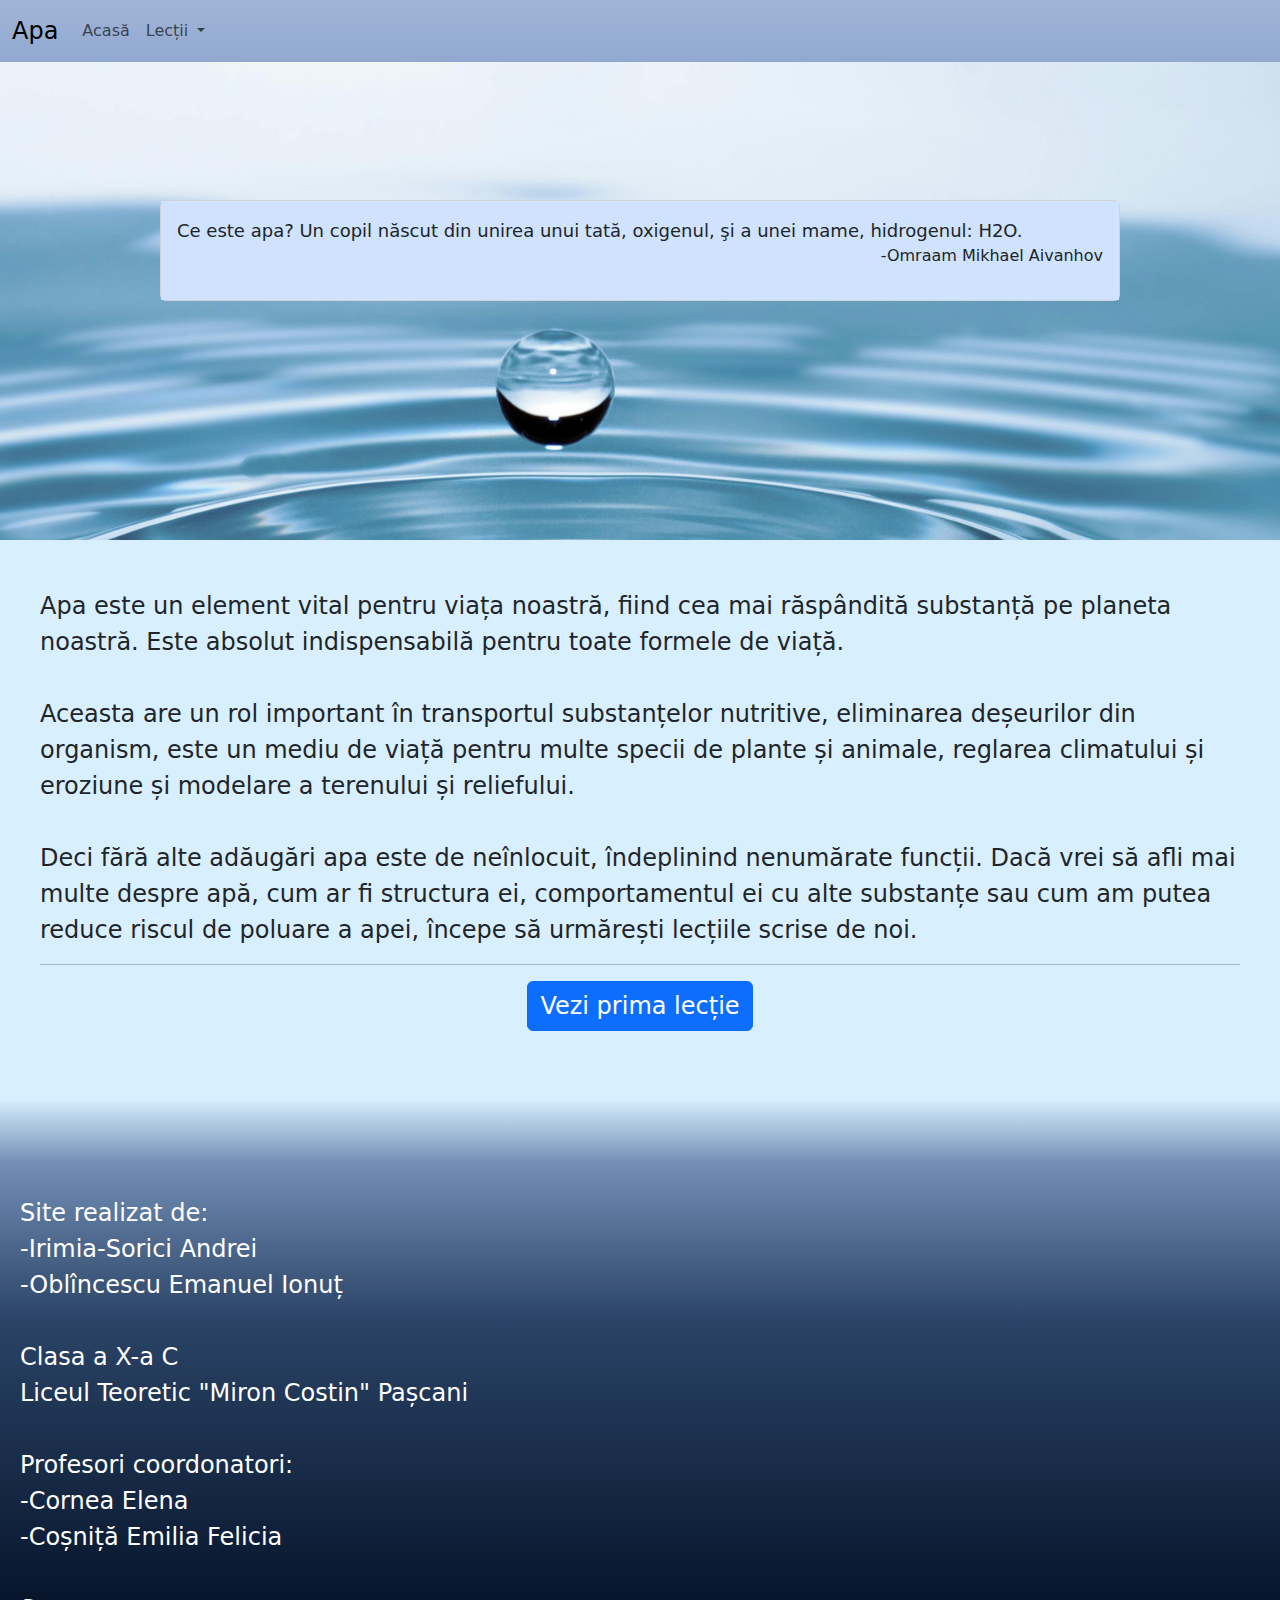
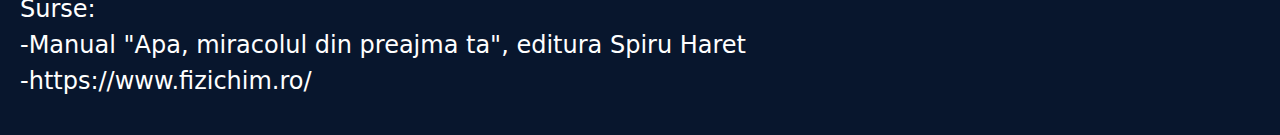
<file: index.html>
<!DOCTYPE html>
<html lang="en">
<head>
    <meta charset="UTF-8">
    <meta name="viewport" content="width=device-width, initial-scale=1.0">
        
    <!--Bootstrap files-->
    <link href="https://cdn.jsdelivr.net/npm/bootstrap@5.3.2/dist/css/bootstrap.min.css" rel="stylesheet">
    <script defer src="https://cdn.jsdelivr.net/npm/bootstrap@5.3.2/dist/js/bootstrap.bundle.min.js"></script>
    
    <!--Our files-->
    <link ref="stylesheet" href="style.css">
    <title>Apa-Acasa</title>
    <link rel="icon" type="image/x-icon" href="/imagini/favicon.png">
</head>
<!--Pentru a schimba fortat coloarea de fundal-->
<style type="text/css">
    body {background: #d8efff !important ; padding-top: 40px; height: 100%;}
    .parallax {
    /* The image used */
    background-image: url('imagini/fundal.jpg');
    /* Full height */
    height: 500px; 
  
    /* Create the parallax scrolling effect */
    background-attachment: fixed;
    background-position: center;
    background-repeat: no-repeat;
    background-size: cover;
  }
  .parallax-text{
    /* Full height */
    height: 500px; 
  
    /* Create the parallax scrolling effect */
    background-attachment: fixed;
    background-position: center;
    background-repeat: no-repeat;
    background-size: cover;
  }
</style>
<body>
    <div class="parallax">
        <div class="parallax-text">
            <br><br><br><br><br><br><p align="center">
                <div class="card mx-auto" style="width: 75%;">
                    <div class="card-body" style="background-color: #cfe2ff;">
                        <font size="4">Ce este apa? Un copil născut din unirea unui tată, oxigenul, şi a unei mame, hidrogenul: H2O.<br></font>
                        <p align="right">
                            <font size="3">-Omraam Mikhael Aivanhov</font>
                        </p>
                    </div>
                </div>
            </p>
        </div>
    </div>
    <!--Bara de navigare-->
    <nav class="navbar navbar-expand-lg bg-gradient navbar-light fixed-top" style="background-color: #91A8D0;">
        <div class="container-fluid">
            <div class="navbar-brand">
                <font size = 5>
                    Apa
                </font>
            </div>
            <!--Butonul care face meniul sa apara daca ecranul este prea mic-->
            <button class="navbar-toggler" type="button" data-bs-toggle="collapse" data-bs-target="#navbarSupportedContent" aria-expanded="false" aria-label="Toggle navigation">
                <span class="navbar-toggler-icon"></span>
            </button>
            <div class="collapse navbar-collapse" id="navbarSupportedContent">
                <ul class="navbar-nav me-auto mb-2 mb-lg-0">
                    <li class="nav-item">
                        <a class="nav-link" aria-current="page" href="index.html">Acasă</a>
                    </li>
                    <li class="nav-item dropdown">
                        <a class="nav-link dropdown-toggle" href="index.html" role="button" data-bs-toggle="dropdown" aria-expanded="false">
                            Lecții
                        </a>
                        <ul class="dropdown-menu">
                            <li><a class="dropdown-item" href="lectie1.html"><font size = 4>Introducere</font></a></li>
                            <li><a class="dropdown-item" href="lectie2.html"><font size = 4>Proprietăți fizice ale apei</font></a></li>
                            <li><a class="dropdown-item" href="lectie3.html"><font size = 4>Reacția apei cu alte substanţe</font></a></li>
                            <li><a class="dropdown-item" href="lectie4.html"><font size = 4>Poluarea apei</font></a></li>
                            <li><a class="dropdown-item" href="lectie5.html"><font size = 4>Apa în lumea vie</font></a></li>
                            <li><hr class="dropdown-divider"></li>
                            <li><a class="dropdown-item" href="joc.html"><font size = 4>Joc</font></a></li>

                        </ul>
                    </li>
                </ul>
            </font>
            </div>
        </div>
      </nav>
    <div class="my-5 px-4 mx-3">
        <p>
            <font size=5>
                Apa este un element vital pentru viața noastră, fiind cea mai răspândită substanță pe planeta noastră. Este absolut indispensabilă pentru toate formele de viață.<br><br>
                Aceasta are un rol important în transportul substanțelor nutritive, eliminarea deșeurilor din organism, este un mediu de viață pentru multe specii de plante și animale, reglarea climatului și eroziune și modelare a terenului și reliefului.<br><br>
                Deci fără alte adăugări apa este de neînlocuit, îndeplinind nenumărate funcții. Dacă vrei să afli mai multe despre apă, cum ar fi structura ei, comportamentul ei cu alte substanțe sau cum am putea reduce riscul de poluare a apei, începe să urmărești lecțiile scrise de noi.<br>
            </font>
        </p>

        <hr>
        <p align="center">
            <a class="btn btn-primary" href="lectie1.html" role="button"><font size = 5>Vezi prima lecție</font></a>
        </p>
    </div> 
</body>
<footer>
    <div  style="background: rgb(216,239,255);
    background: linear-gradient(180deg, rgba(216,239,255,1) 0%, rgba(115,143,182,1) 10%, rgba(42,67,102,1) 35%, rgba(8,22,45,1) 78%); color:white; translate: 0px 20px;">
    
    <br><br><br><br>
    <p style = "padding-left: 20px;"><font size = 5>Site realizat de:<br>
        -Irimia-Sorici Andrei<br>
        -Oblîncescu Emanuel Ionuț<br>
        <br>
        Clasa a X-a C<br>
        Liceul Teoretic "Miron Costin" Pașcani<br>
        <br>
        Profesori coordonatori:<br>
        -Cornea Elena<br>
        -Coșniță Emilia Felicia<br>
        <br>
        Surse:<br>
        -Manual "Apa, miracolul din preajma ta", editura Spiru Haret<br>
        -<a href="https://www.fizichim.ro/" style="text-decoration: none;"><font color="white">https://www.fizichim.ro/</font></a><br><br>
    </font>
    </p></div>
</footer>
</html>
</file>
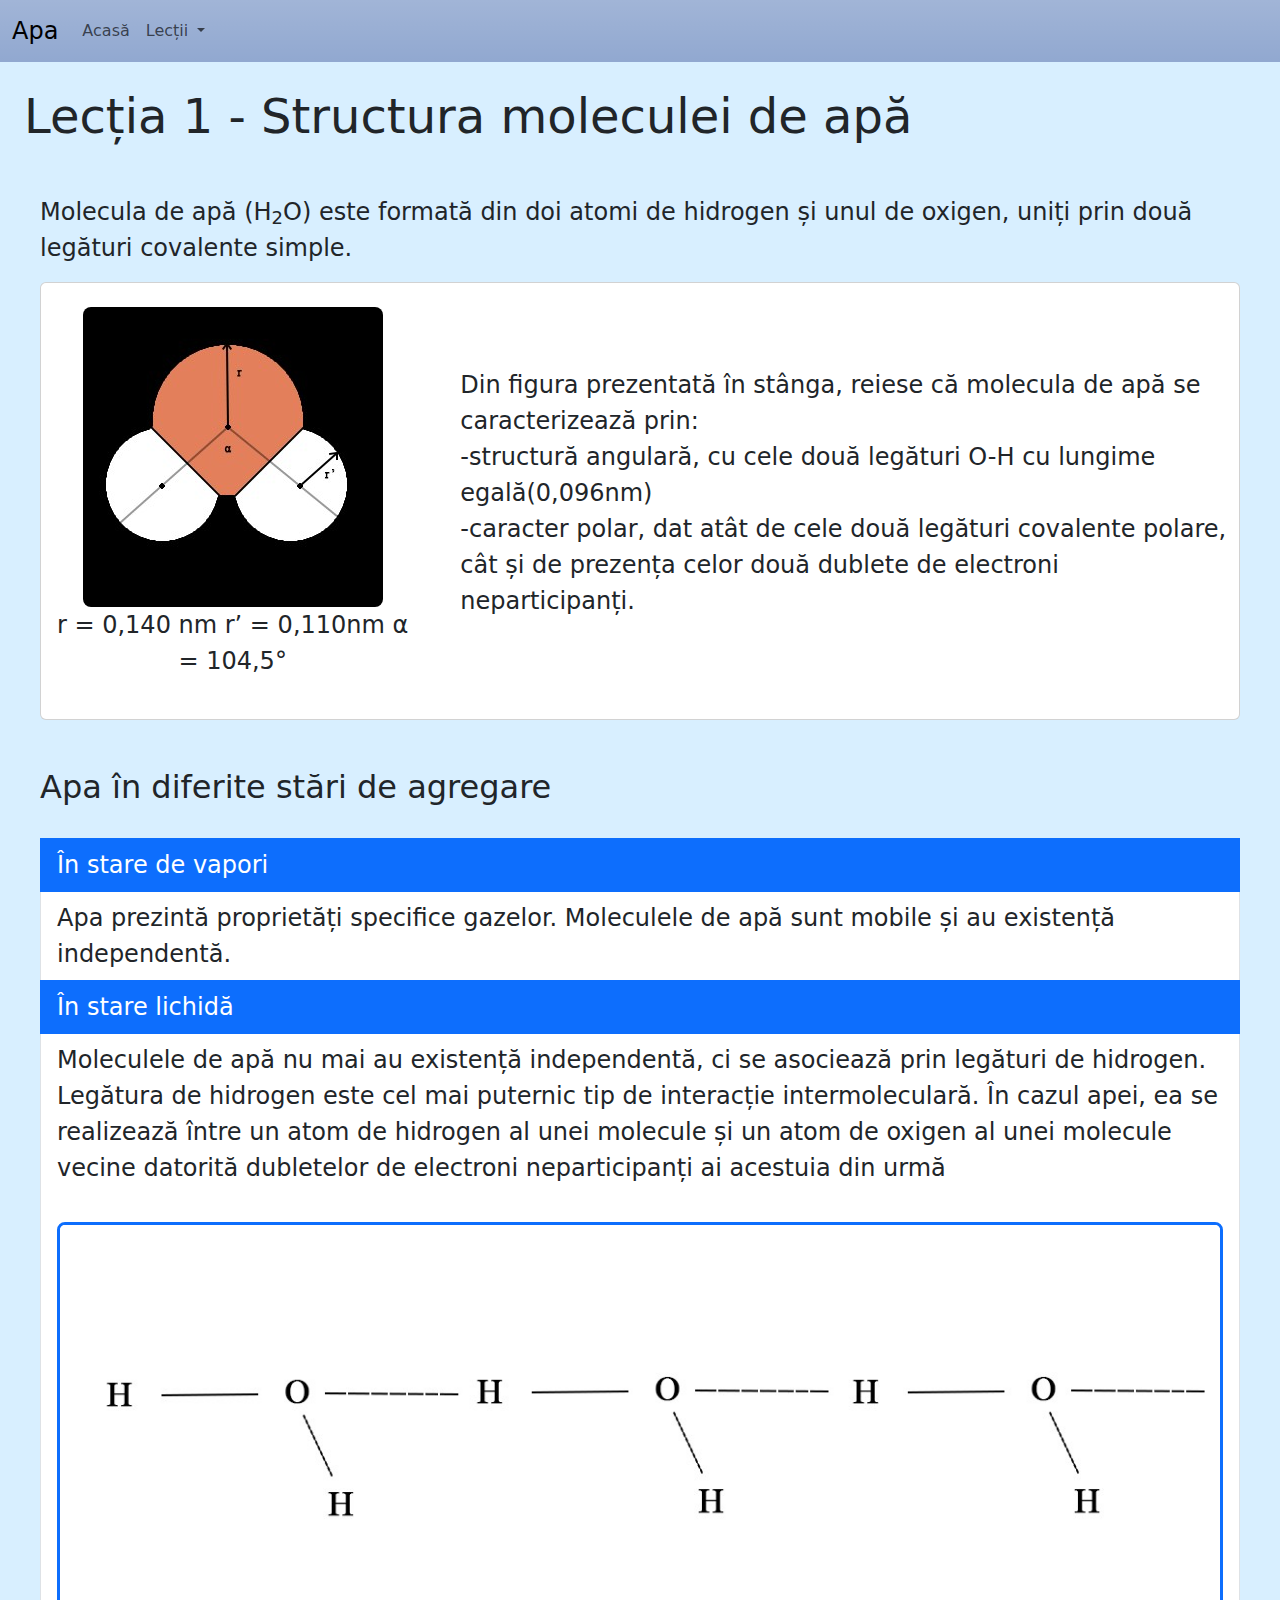
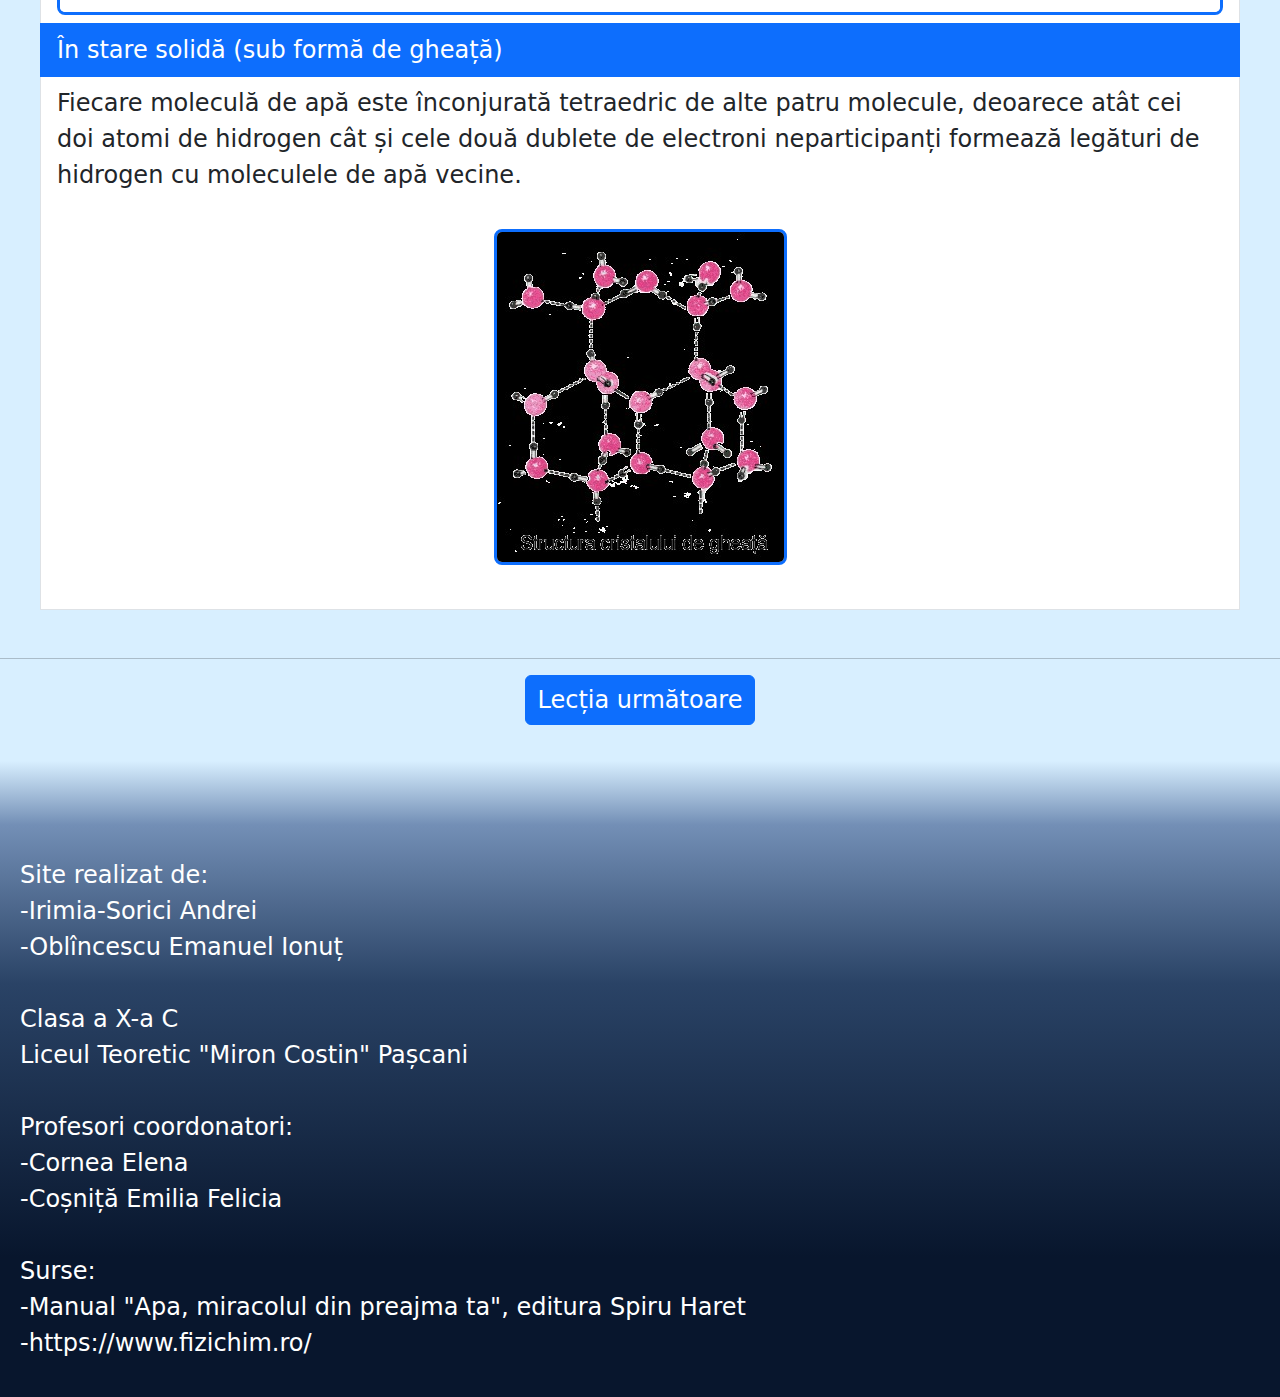
<file: lectie1.html>
<!DOCTYPE html>
<html lang="en">
<head>
    <meta charset="UTF-8">
    <meta name="viewport" content="width=device-width, initial-scale=1.0">
    
    <!--Bootstrap files-->
    <link href="https://cdn.jsdelivr.net/npm/bootstrap@5.3.2/dist/css/bootstrap.min.css" rel="stylesheet">
    <script defer src="https://cdn.jsdelivr.net/npm/bootstrap@5.3.2/dist/js/bootstrap.bundle.min.js"></script>

    <!--Our files-->
    <link ref="stylesheet" href="style.css">
    <title>Apa-Introducere</title>
    <link rel="icon" type="image/x-icon" href="/imagini/favicon.png">
</head>
<!--Pentru a schimba fortat coloarea de fundal-->
<style type="text/css">
    body {background: #d8efff !important ; padding-top: 40px;}
</style>
<body>
    <!--Bara de navigare-->
    <nav class="navbar navbar-expand-lg bg-gradient navbar-light fixed-top" style="background-color: #91A8D0;">
        <div class="container-fluid">
            <div class="navbar-brand">
                <font size = 5>
                    Apa
                </font>
            </div>
            <!--Butonul care face meniul sa apara daca ecranul este prea mic-->
            <button class="navbar-toggler" type="button" data-bs-toggle="collapse" data-bs-target="#navbarSupportedContent" aria-expanded="false" aria-label="Toggle navigation">
                <span class="navbar-toggler-icon"></span>
            </button>
            <div class="collapse navbar-collapse" id="navbarSupportedContent">
                <ul class="navbar-nav me-auto mb-2 mb-lg-0">
                    <li class="nav-item">
                        <a class="nav-link" aria-current="page" href="index.html">Acasă</a>
                    </li>
                    <li class="nav-item dropdown">
                        <a class="nav-link dropdown-toggle" href="#" role="button" data-bs-toggle="dropdown" aria-expanded="false">
                            Lecții
                        </a>
                        <ul class="dropdown-menu">
                            <li><a class="dropdown-item" href="lectie1.html"><font size = 4>Introducere</font></a></li>
                            <li><a class="dropdown-item" href="lectie2.html"><font size = 4>Proprietăți fizice ale apei</font></a></li>
                            <li><a class="dropdown-item" href="lectie3.html"><font size = 4>Reacția apei cu alte substanţe</font></a></li>
                            <li><a class="dropdown-item" href="lectie4.html"><font size = 4>Poluarea apei</font></a></li>
                            <li><a class="dropdown-item" href="lectie5.html"><font size = 4>Apa în lumea vie</font></a></li>
                            <li><hr class="dropdown-divider"></li>
                            <li><a class="dropdown-item" href="joc.html"><font size = 4>Joc</font></a></li>

                        </ul>
                    </li>
                </ul>
            </font>
            </div>
        </div>
      </nav>
      <h1 class="px-4 pt-5" id="introducere"><font size = 7>Lecția 1 - Structura moleculei de apă</font></h1>
      <!--Introducere-->
        <div class="my-5 px-4 mx-3" > 
            <p>
                <font size = 5>
                Molecula de apă (H<sub>2</sub>O) este formată din doi atomi de hidrogen și unul de oxigen, uniți prin două legături covalente simple.
                </font>
            </p>
        
            <div class="card">
                <div class="row">
                    <div class="col-md-4 p-4">
                        <img class="img-fluid rounded-3 mx-auto d-block" src="imagini/moleculApa.png">
                        <p align="center">
                            <font size = 5>
                            r = 0,140 nm
                            r’ = 0,110nm
                            α = 104,5°<br>
                        </font>
                        </p>
                    </div>
                    <div class="col-md-8 d-flex align-items-center px-4">
                        <p>
                            <font size = 5>
                            Din figura prezentată în stânga, reiese că molecula de apă se caracterizează prin:<br>
                            -structură angulară, cu cele două legături O-H cu lungime egală(0,096nm)<br>
                            -caracter polar, dat atât de cele două legături covalente polare, cât și de prezența celor două dublete de electroni neparticipanți.
                        </font>
                        </p>
                    </div>
                </div>
            </div>

            <div>
                <br><br><h2><font size = 6>Apa în diferite stări de agregare</font></h2><br>
                <ul class="list-group">
                    <font size = 5>
                        <li class="list-group-item active">În stare de vapori</li>
                        <li class="list-group-item">Apa prezintă proprietăți specifice gazelor. Moleculele de apă sunt mobile și au existență independentă.</li>

                        <li class="list-group-item active">În stare lichidă</li>
                        <li class="list-group-item">Moleculele de apă nu mai au existență independentă, ci se asociează prin legături de hidrogen. Legătura de hidrogen este cel mai puternic tip de interacție intermoleculară. În cazul apei, ea se realizează între un atom de hidrogen al unei molecule și un atom de oxigen al unei molecule vecine datorită dubletelor de electroni neparticipanți ai acestuia din urmă<br><br><img class="img-fluid rounded-3 mx-auto d-block border border-primary border-3" src="imagini/apaLichida.jpg"></li>

                        <li class="list-group-item active">În stare solidă (sub formă de gheață)</li>
                        <li class="list-group-item">Fiecare moleculă de apă este înconjurată tetraedric de alte patru molecule, deoarece atât cei doi atomi de hidrogen cât și cele două dublete de electroni neparticipanți formează legături de hidrogen cu moleculele de apă vecine.<br><br><img class="img-fluid rounded-3 mx-auto d-block border border-primary border-3" src="imagini/apaSolida.jpg"><br></li>
                    </font>
                </ul>
            </div>
        </div>
        <hr>

        <p align="center">
            <a class="btn btn-primary" href="lectie2.html" role="button"><font size = 5>Lecția următoare</font></a>
        </p>
</body>
<footer>
    <div  style="background: rgb(216,239,255);
    background: linear-gradient(180deg, rgba(216,239,255,1) 0%, rgba(115,143,182,1) 10%, rgba(42,67,102,1) 35%, rgba(8,22,45,1) 78%); color:white; translate: 0px 20px;">
    
    <br><br><br><br>
    <p style = "padding-left: 20px;"><font size = 5>Site realizat de:<br>
        -Irimia-Sorici Andrei<br>
        -Oblîncescu Emanuel Ionuț<br>
        <br>
        Clasa a X-a C<br>
        Liceul Teoretic "Miron Costin" Pașcani<br>
        <br>
        Profesori coordonatori:<br>
        -Cornea Elena<br>
        -Coșniță Emilia Felicia<br>
        <br>
        Surse:<br>
        -Manual "Apa, miracolul din preajma ta", editura Spiru Haret<br>
        -<a href="https://www.fizichim.ro/" style="text-decoration: none;"><font color="white">https://www.fizichim.ro/</font></a><br><br>
    </font>
    </p></div>
</footer>
</html>
</file>
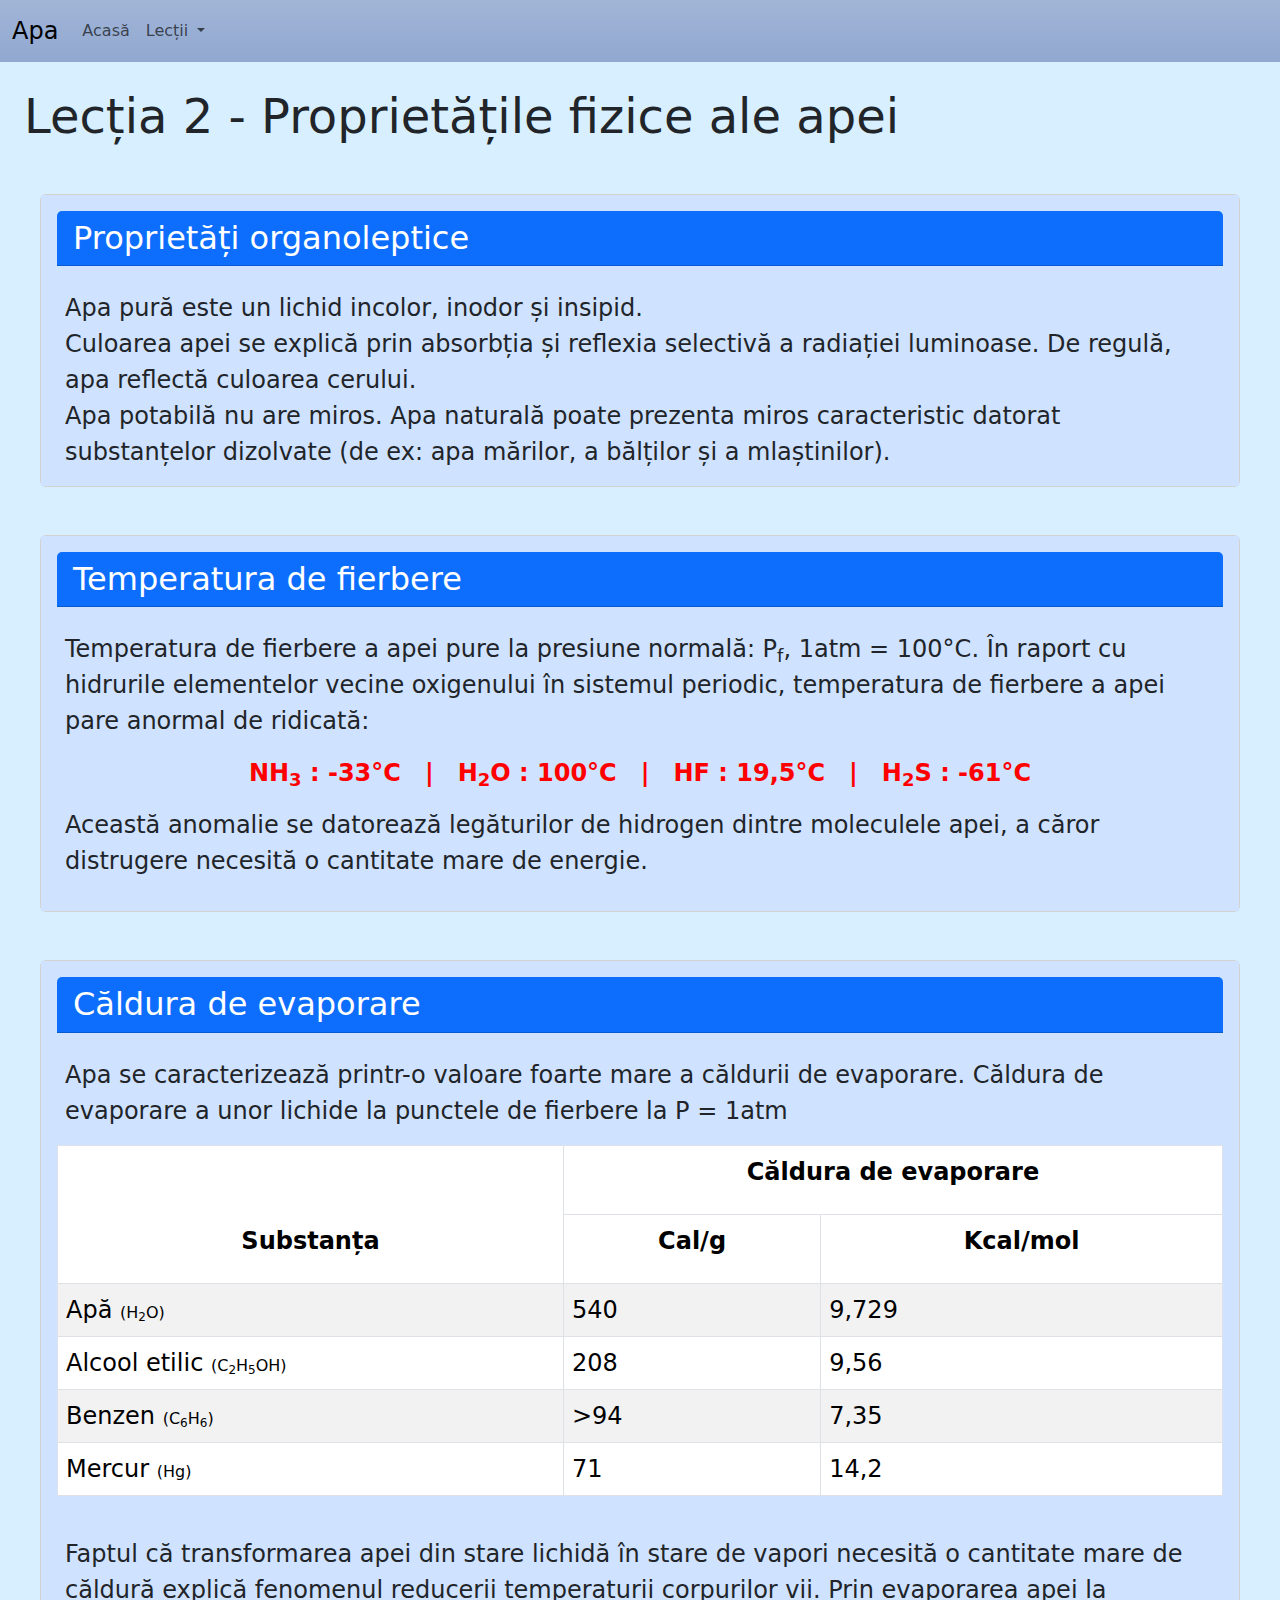
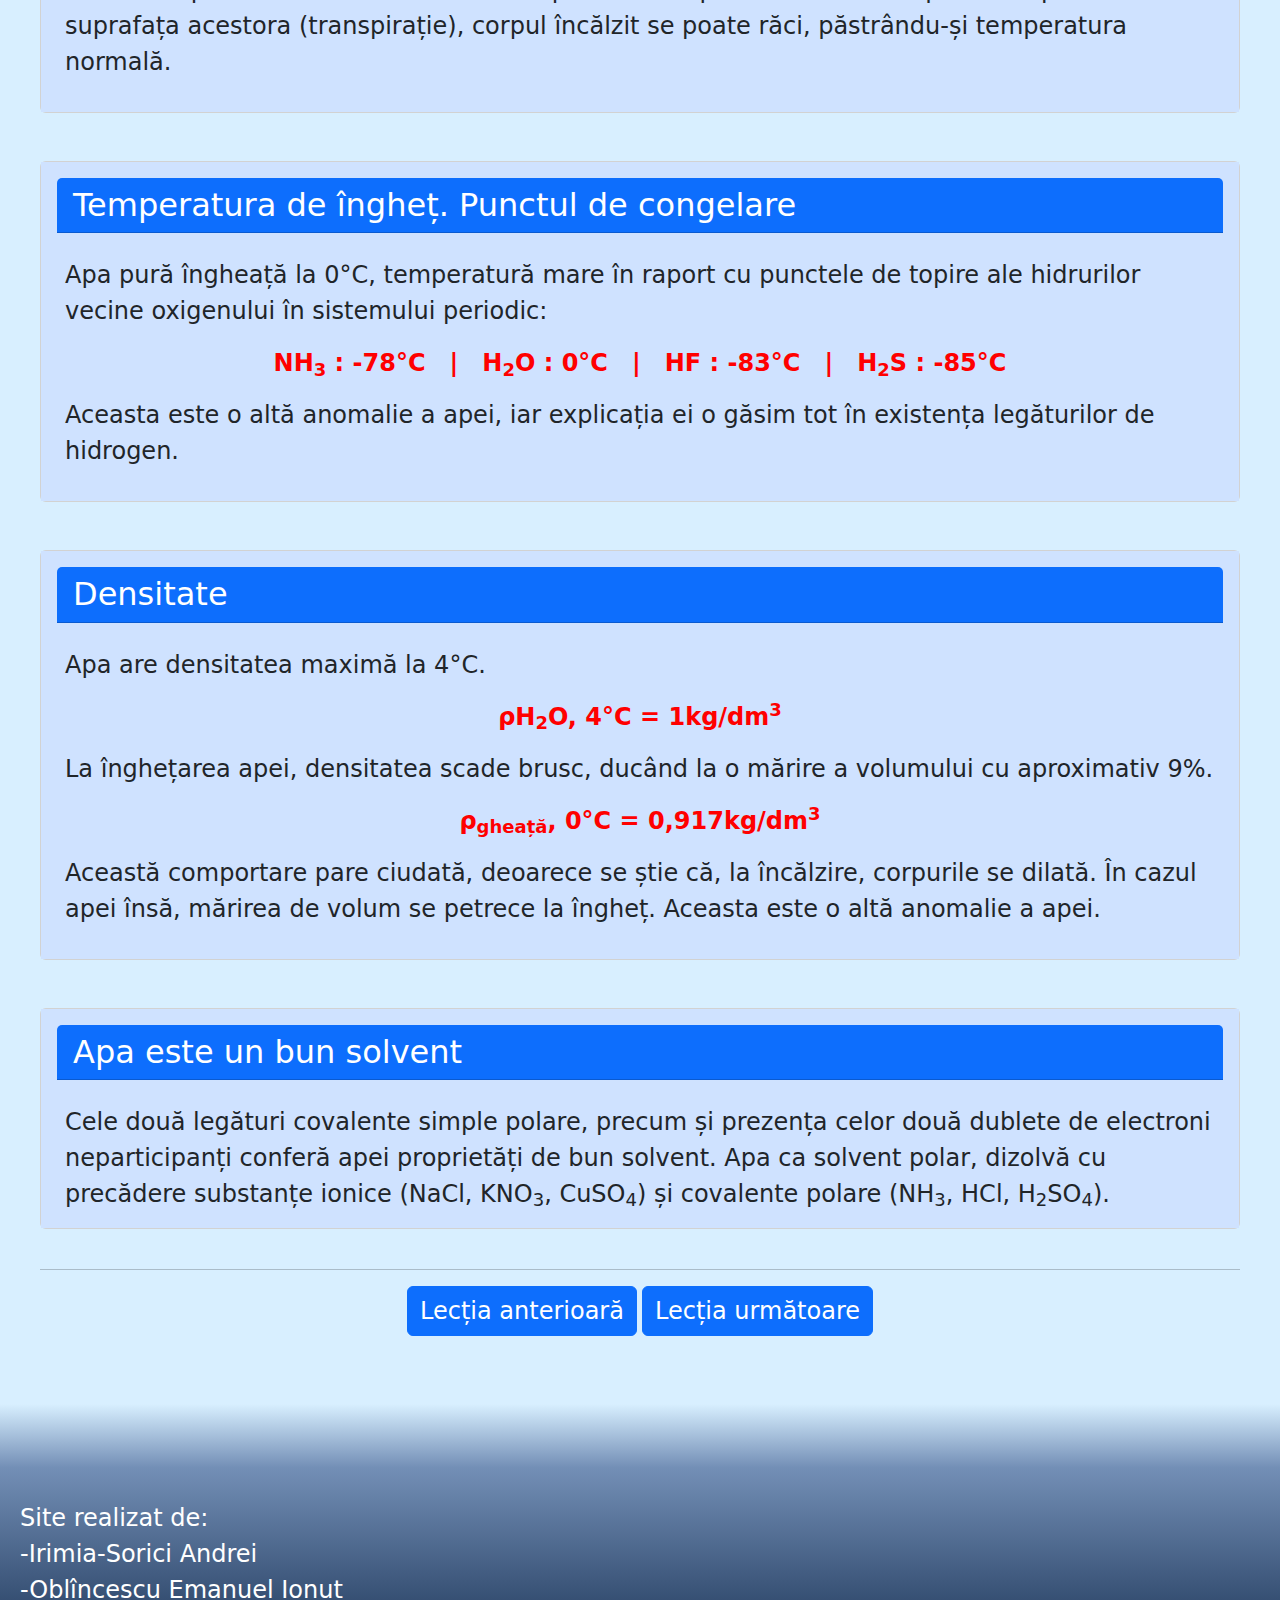
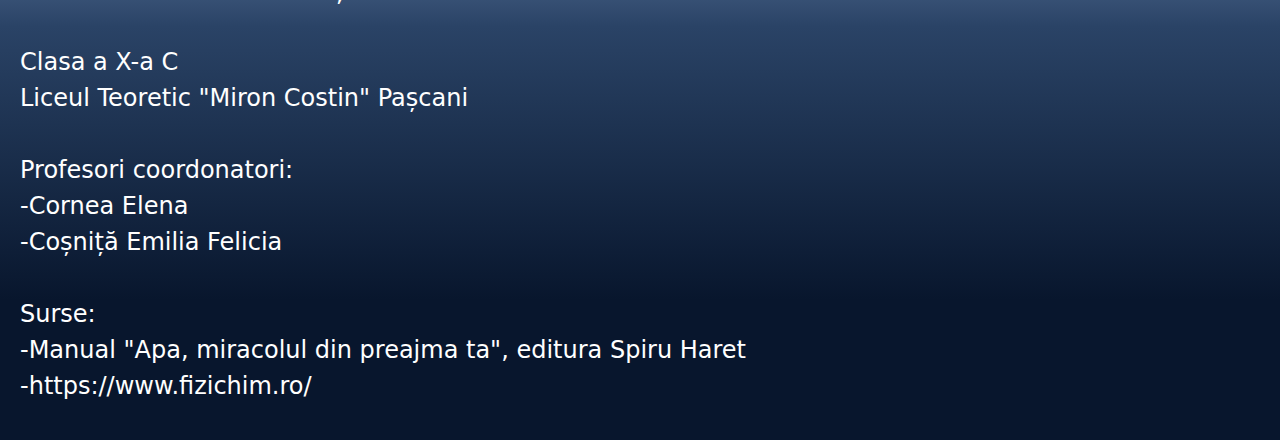
<file: lectie2.html>
<!DOCTYPE html>
<html lang="en">
<head>
    <meta charset="UTF-8">
    <meta name="viewport" content="width=device-width, initial-scale=1.0">
    <!--Bootstrap files-->
    <link href="https://cdn.jsdelivr.net/npm/bootstrap@5.3.2/dist/css/bootstrap.min.css" rel="stylesheet">
    <script defer src="https://cdn.jsdelivr.net/npm/bootstrap@5.3.2/dist/js/bootstrap.bundle.min.js"></script>

    <!--Our files-->
    <link ref="stylesheet" href="style.css">
    <title>Apa-Proprietăți fizice</title>
    <link rel="icon" type="image/x-icon" href="/imagini/favicon.png">
</head>
<!--Pentru a schimba fortat coloarea de fundal-->
<style type="text/css">
    body {background: #d8efff !important; padding-top: 40px;}
</style>
<body>
    <!--Bara de navigare-->
    <nav class="navbar navbar-expand-lg bg-gradient navbar-light fixed-top" style="background-color: #91A8D0;">
        <div class="container-fluid">
            <div class="navbar-brand">
                <font size = 5>
                    Apa
                </font>
            </div>
            <!--Butonul care face meniul sa apara daca ecranul este prea mic-->
            <button class="navbar-toggler" type="button" data-bs-toggle="collapse" data-bs-target="#navbarSupportedContent" aria-expanded="false" aria-label="Toggle navigation">
                <span class="navbar-toggler-icon"></span>
            </button>
            <div class="collapse navbar-collapse" id="navbarSupportedContent">
                <ul class="navbar-nav me-auto mb-2 mb-lg-0">
                    <li class="nav-item">
                        <a class="nav-link" aria-current="page" href="index.html">Acasă</a>
                    </li>
                    <li class="nav-item dropdown">
                        <a class="nav-link dropdown-toggle" href="index.html" role="button" data-bs-toggle="dropdown" aria-expanded="false">
                            Lecții
                        </a>
                        <ul class="dropdown-menu">
                            <li><a class="dropdown-item" href="lectie1.html"><font size = 4>Introducere</font></a></li>
                            <li><a class="dropdown-item" href="lectie2.html"><font size = 4>Proprietăți fizice ale apei</font></a></li>
                            <li><a class="dropdown-item" href="lectie3.html"><font size = 4>Reacția apei cu alte substanţe</font></a></li>
                            <li><a class="dropdown-item" href="lectie4.html"><font size = 4>Poluarea apei</font></a></li>
                            <li><a class="dropdown-item" href="lectie5.html"><font size = 4>Apa în lumea vie</font></a></li>
                            <li><hr class="dropdown-divider"></li>
                            <li><a class="dropdown-item" href="joc.html"><font size = 4>Joc</font></a></li>
                        </ul>
                    </li>
                </ul>
            </font>
            </div>
        </div>
      </nav>
    <h1 class="px-4 pt-5" id="fizice"><font size = 7>Lecția 2 - Proprietățile fizice ale apei</font></h1>
    <!--Proprietati fizice-->
    <div class="my-5 px-4 mx-3"> 
        <!--proprietati organoleptice-->
        <div class="card">
            <div class="card-body" style="background-color: #cfe2ff;">
                <h2 class="card-header text-white" style="background-color: #0d6efd;"><font size = 6>Proprietăți organoleptice</font></h2><br>
                <p class="card-text mx-2">
                    <font size = 5>
                    Apa pură este un lichid incolor, inodor și insipid.<br>
                    Culoarea apei se explică prin absorbția și reflexia selectivă a radiației luminoase. De regulă, apa reflectă culoarea cerului.<br>
                    Apa potabilă nu are miros. Apa naturală poate prezenta miros caracteristic datorat substanțelor dizolvate (de ex: apa mărilor, a bălților și a mlaștinilor).<br>
                </font>
                </p>
            </div>
        </div><br><br>

        <!--temperatura de fierbere-->
        <div class="card">
            <div class="card-body" style="background-color: #cfe2ff;">
                <h2 class="card-header text-white" style="background-color: #0d6efd;">Temperatura de fierbere</h2><br>
                <p class="card-text mx-2">
                    <font size = 5>
                    Temperatura de fierbere a apei pure la presiune normală: P<sub>f</sub>,  1atm = 100°C.
                    În raport cu hidrurile elementelor vecine oxigenului în sistemul periodic, temperatura de fierbere a apei pare anormal de ridicată:
                </font>
                    <p align="center">
                        <font size = 5 color = red ><b>
                        NH<sub>3</sub> : -33°C&emsp;|&emsp;H<sub>2</sub>O : 100°C&emsp;|&emsp;HF : 19,5°C&emsp;|&emsp;H<sub>2</sub>S : -61°C
                    </b>
                    </font>
                    </p>
                    <p class="card-text mx-2">
                        <font size = 5>
                        Această anomalie se datorează legăturilor de hidrogen dintre moleculele apei, a căror distrugere necesită o cantitate mare de energie.<br>
                    </font>
                    </p>      
                </p>
            </div>
        </div><br><br>

        <!--căldura de evaporare-->
        <div class="card">
            <div class="card-body" style="background-color: #cfe2ff;">
                <h2 class="card-header text-white" style="background-color: #0d6efd;">Căldura de evaporare</h2><br>
                <p class="card-text mx-2">
                    <font size = 5>
                    Apa se caracterizează printr-o valoare foarte mare a căldurii de evaporare.
                    Căldura de evaporare a unor lichide la punctele de fierbere la P = 1atm<br>
                </font>
                    <div class="table-responsive-md">
                        <table class="table table-striped table-bordered">
                            <thead>
                                <tr>
                                    <th rowspan="2"><p align="center"><font size = 5>Substanța</font></p></th>
                                    <th colspan="2"><p align="center"><font size = 5>Căldura de evaporare</font></p></th>
                                    
                                </tr>
                                <tr>
                                    <th scope="col"><p align="center"><font size = 5>Cal/g</font></p></th>
                                    <th scope="col"><p align="center"><font size = 5>Kcal/mol</font></p></th>
                                </tr>
                            </thead>
                            <tbody>
                                <tr>
                                    <td><font size = 5>Apă </font>(H<sub>2</sub>O)</td>
                                    <td><font size = 5>540</font></td>
                                    <td><font size = 5>9,729</font></td>
                                </tr>
                                <tr>
                                    <td><font size = 5>Alcool etilic </font>(C<sub>2</sub>H<sub>5</sub>OH)</td>
                                    <td><font size = 5>208</font></td>
                                    <td><font size = 5>9,56</font></td>
                                </tr>
                                <tr>
                                    <td><font size = 5>Benzen </font>(C<sub>6</sub>H<sub>6</sub>)</td>
                                    <td><font size = 5>>94</font></td>
                                    <td><font size = 5>7,35</font></td>
                                </tr>
                                <tr>
                                    <td><font size = 5>Mercur </font>(Hg)</td>
                                    <td><font size = 5>71</font></td>
                                    <td><font size = 5>14,2</font></td>
                                </tr>
                            </tbody>
                        </table>
                    </div><br>
                    <p  class="card-text mx-2">
                        <font size = 5>
                        Faptul că transformarea apei din stare lichidă în stare de vapori necesită o cantitate mare de căldură explică fenomenul reducerii temperaturii corpurilor vii. Prin evaporarea apei la suprafața acestora (transpirație), corpul încălzit se poate răci, păstrându-și temperatura normală.
                        </font>
                    </p>
                </p>
            </div>
        </div><br><br>

        <!--temperatura de inghet-->
        <div class="card">
            <div class="card-body" style="background-color: #cfe2ff;">
                <h2 class="card-header text-white" style="background-color: #0d6efd;">Temperatura de îngheț. Punctul de congelare</h2><br>
                <p class="card-text mx-2">
                    <font size = 5>
                    Apa pură îngheață la 0°C, temperatură mare în raport cu punctele de topire ale hidrurilor vecine oxigenului în sistemului periodic:
                </font>
                    <p align="center">
                        <font size = 5 color = red><b>
                        NH<sub>3</sub> : -78°C&emsp;|&emsp;H<sub>2</sub>O : 0°C&emsp;|&emsp;HF : -83°C&emsp;|&emsp;H<sub>2</sub>S : -85°C
                    </b>
                    </font>
                    </p>
                    <p class="card-text mx-2">
                        <font size = 5>
                        Aceasta este o altă anomalie a apei, iar explicația ei o găsim tot în existența legăturilor de hidrogen.<br>
                    </font>
                    </p>      
                </p>
            </div>
        </div><br><br>

        <!--densitate-->
        <div class="card">
            <div class="card-body" style="background-color: #cfe2ff;">
                <h2 class="card-header text-white" style="background-color: #0d6efd;">Densitate</h2><br>
                <p class="card-text mx-2">
                    <font size = 5>
                    Apa are densitatea maximă la 4°C.<br>
                </font>
                    <p align="center">
                        <font size = 5 color = red><b>
                        ρH<sub>2</sub>O, 4°C = 1kg/dm<sup>3</sup>
                    </b>
                    </font>
                    </p>
                    <p class="card-text mx-2">
                        <font size = 5>
                        La înghețarea apei, densitatea scade brusc, ducând la o mărire a volumului cu aproximativ 9%.
                    </font>
                    </p>
                    <p align="center">
                        <font size = 5 color = red><b>
                        ρ<sub>gheață</sub>, 0°C = 0,917kg/dm<sup>3</sup>
                    </b>
                    </font>
                    </p>
                    <p class="card-text mx-2">
                        <font size = 5>
                        Această comportare pare ciudată, deoarece se știe că, la încălzire, corpurile se dilată. În cazul apei însă, mărirea de volum se petrece la îngheț. Aceasta este o altă anomalie a apei.<br>
                    </font>
                    </p>
                </p>
            </div>
        </div><br><br>

        <!--bun solvent-->
        <div class="card">
            <div class="card-body" style="background-color: #cfe2ff;">
                <h2 class="card-header text-white" style="background-color: #0d6efd;">Apa este un bun solvent</h2><br>
                <p class="card-text mx-2">
                    <font size = 5>
                    Cele două legături covalente simple polare, precum și prezența celor două dublete de electroni neparticipanți conferă apei proprietăți de bun solvent. Apa ca solvent polar, dizolvă cu precădere substanțe ionice (NaCl, KNO<sub>3</sub>, CuSO<sub>4</sub>) și covalente polare (NH<sub>3</sub>, HCl, H<sub>2</sub>SO<sub>4</sub>).<br>
                </font>
                </p>
            </div>
        </div><br>

        <hr>

        <p align="center">
            <a class="btn btn-primary" href="lectie1.html" role="button"><font size = 5>Lecția anterioară</font></a>
            <a class="btn btn-primary" href="lectie3.html" role="button"><font size = 5>Lecția următoare</font></a>
        </p>
    </div>
</body>
<footer>
    <div  style="background: rgb(216,239,255);
    background: linear-gradient(180deg, rgba(216,239,255,1) 0%, rgba(115,143,182,1) 10%, rgba(42,67,102,1) 35%, rgba(8,22,45,1) 78%); color:white; translate: 0px 20px;">
    
    <br><br><br><br>
    <p style = "padding-left: 20px;"><font size = 5>Site realizat de:<br>
        -Irimia-Sorici Andrei<br>
        -Oblîncescu Emanuel Ionuț<br>
        <br>
        Clasa a X-a C<br>
        Liceul Teoretic "Miron Costin" Pașcani<br>
        <br>
        Profesori coordonatori:<br>
        -Cornea Elena<br>
        -Coșniță Emilia Felicia<br>
        <br>
        Surse:<br>
        -Manual "Apa, miracolul din preajma ta", editura Spiru Haret<br>
        -<a href="https://www.fizichim.ro/" style="text-decoration: none;"><font color="white">https://www.fizichim.ro/</font></a><br><br>
    </font>
    </p></div>
</footer>
</html>
</file>
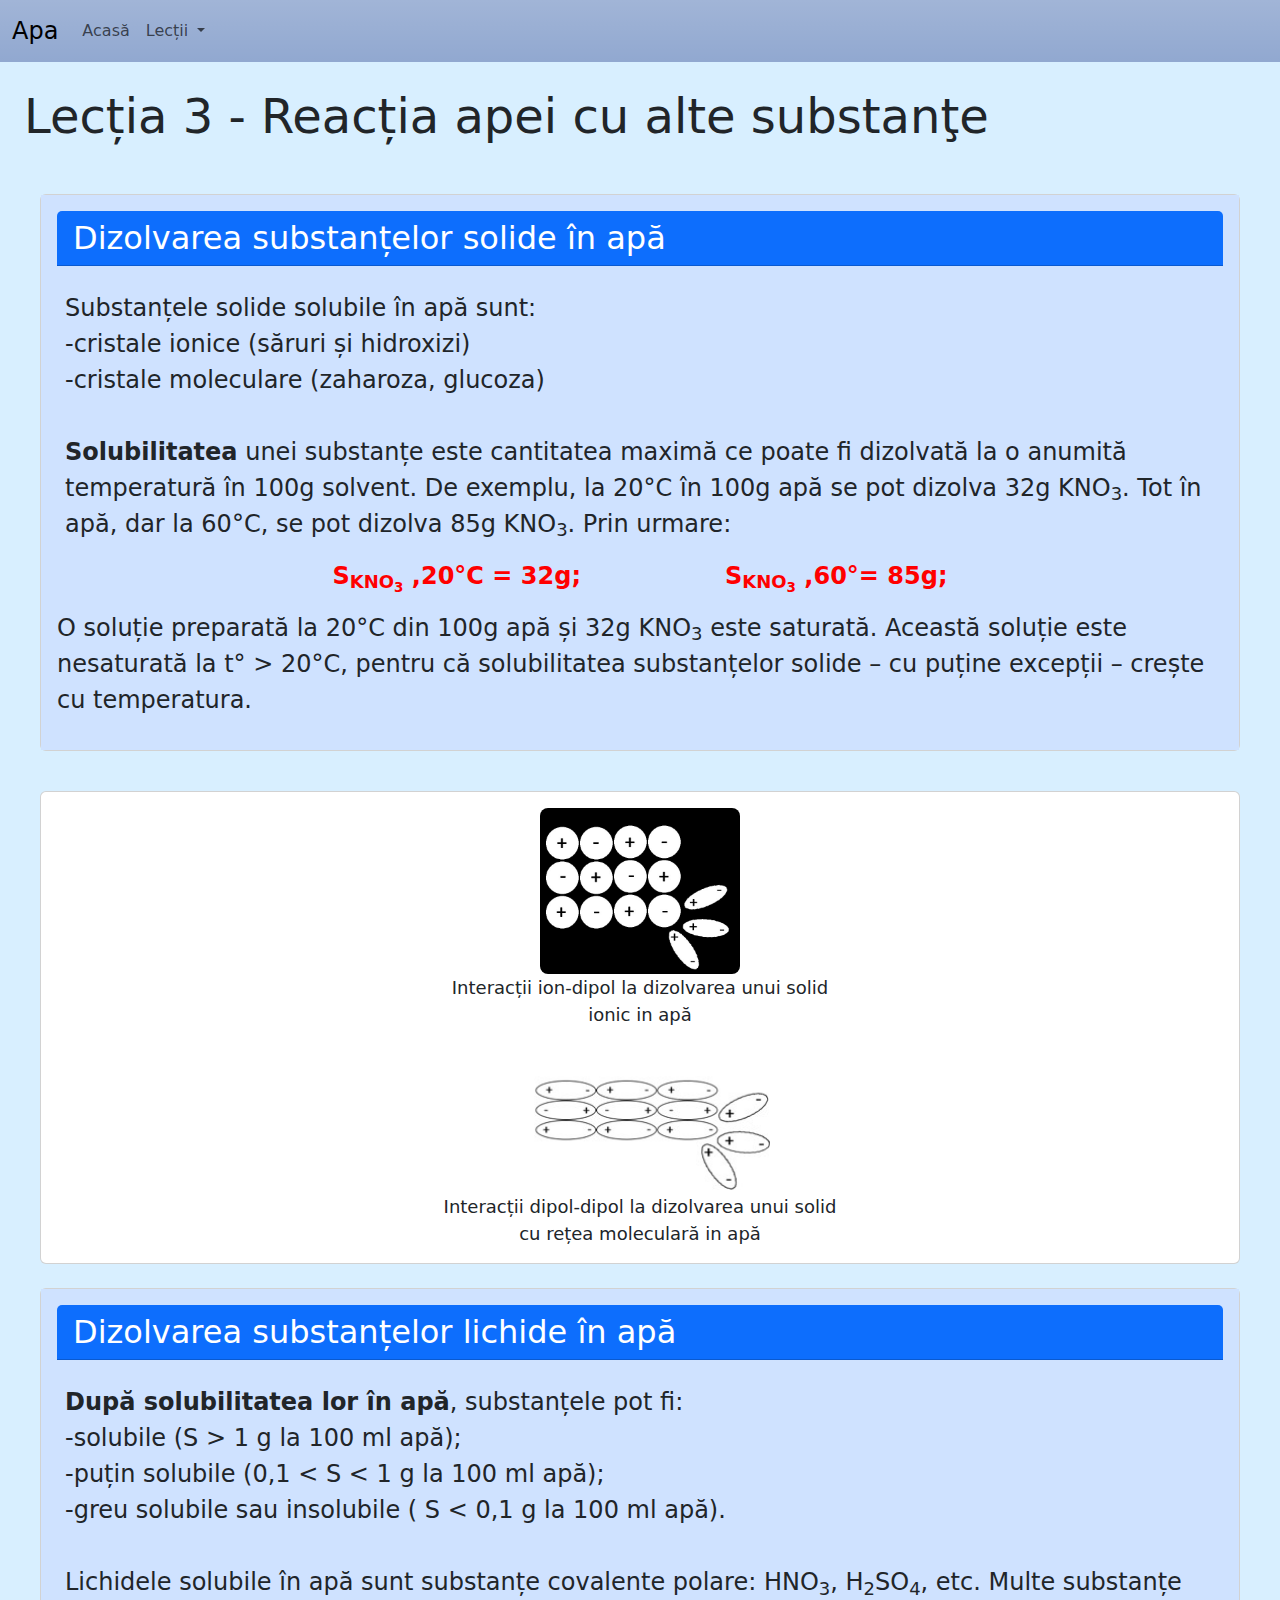
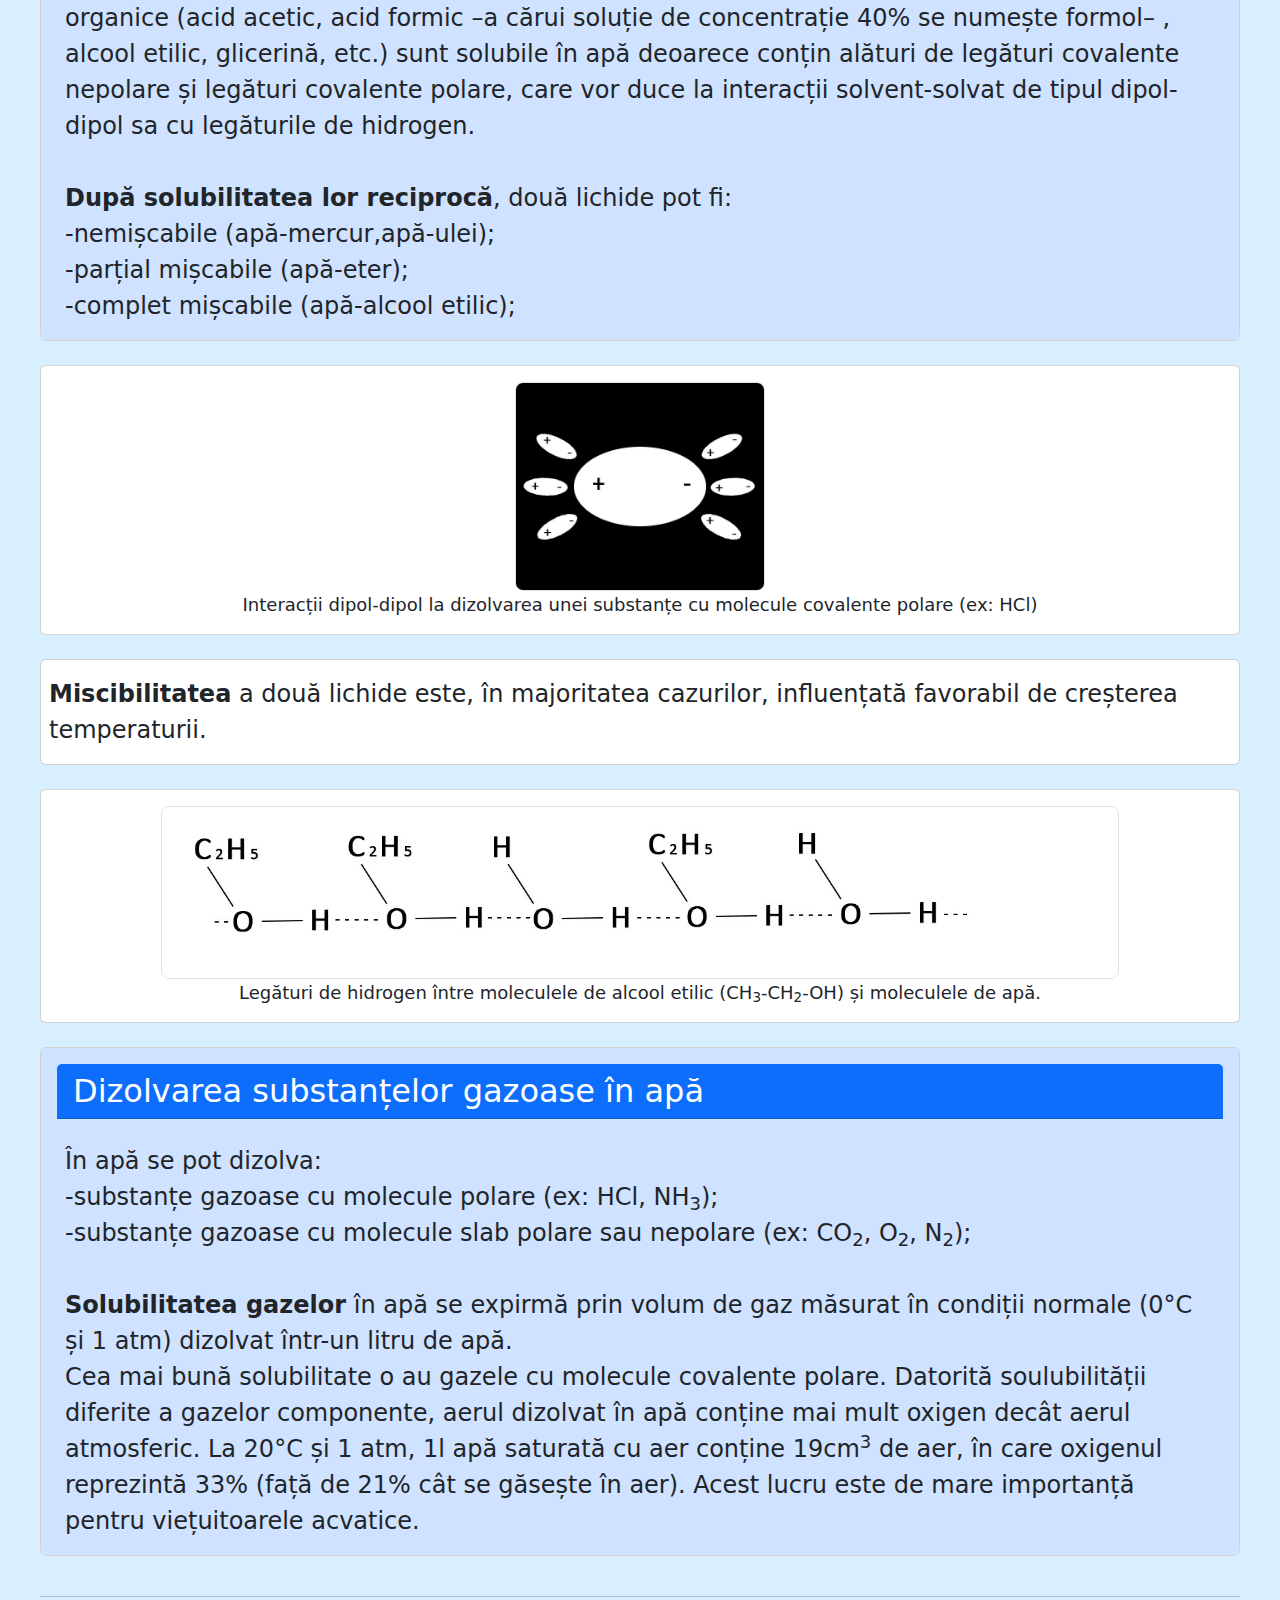
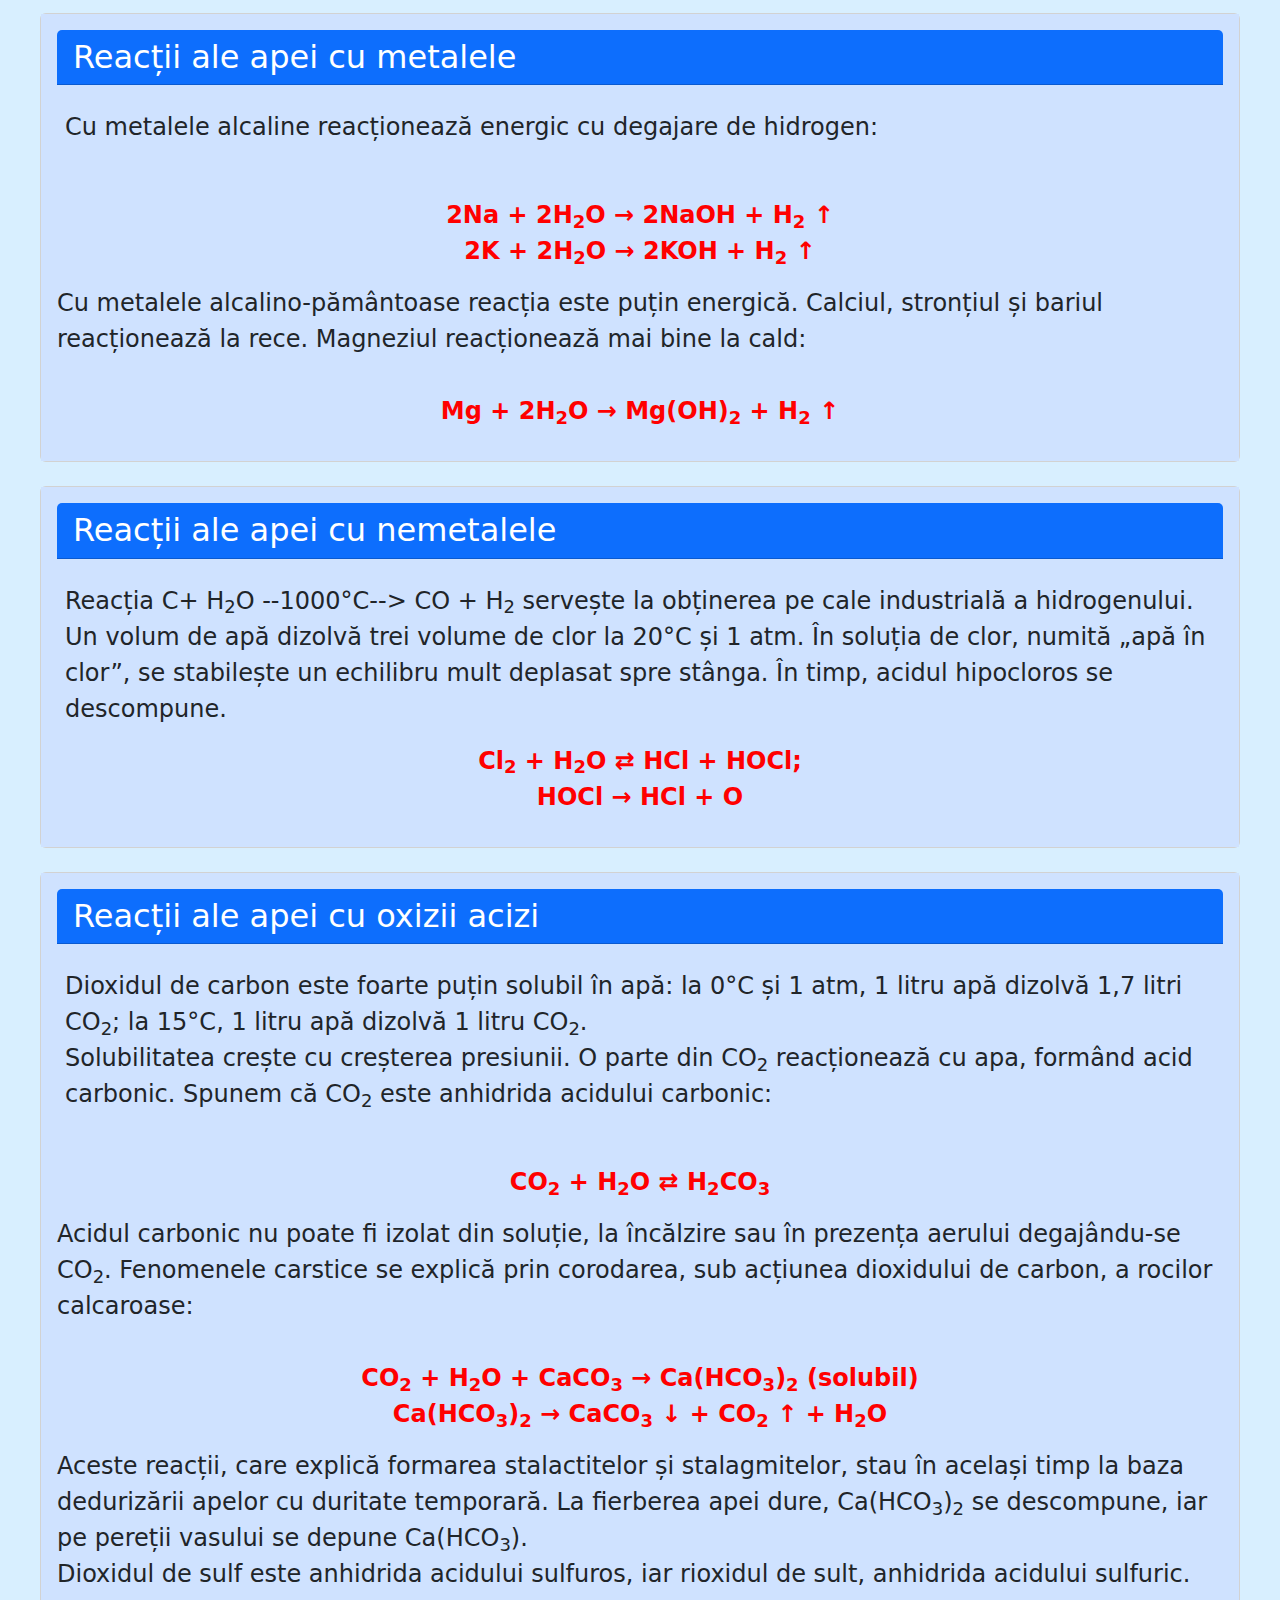
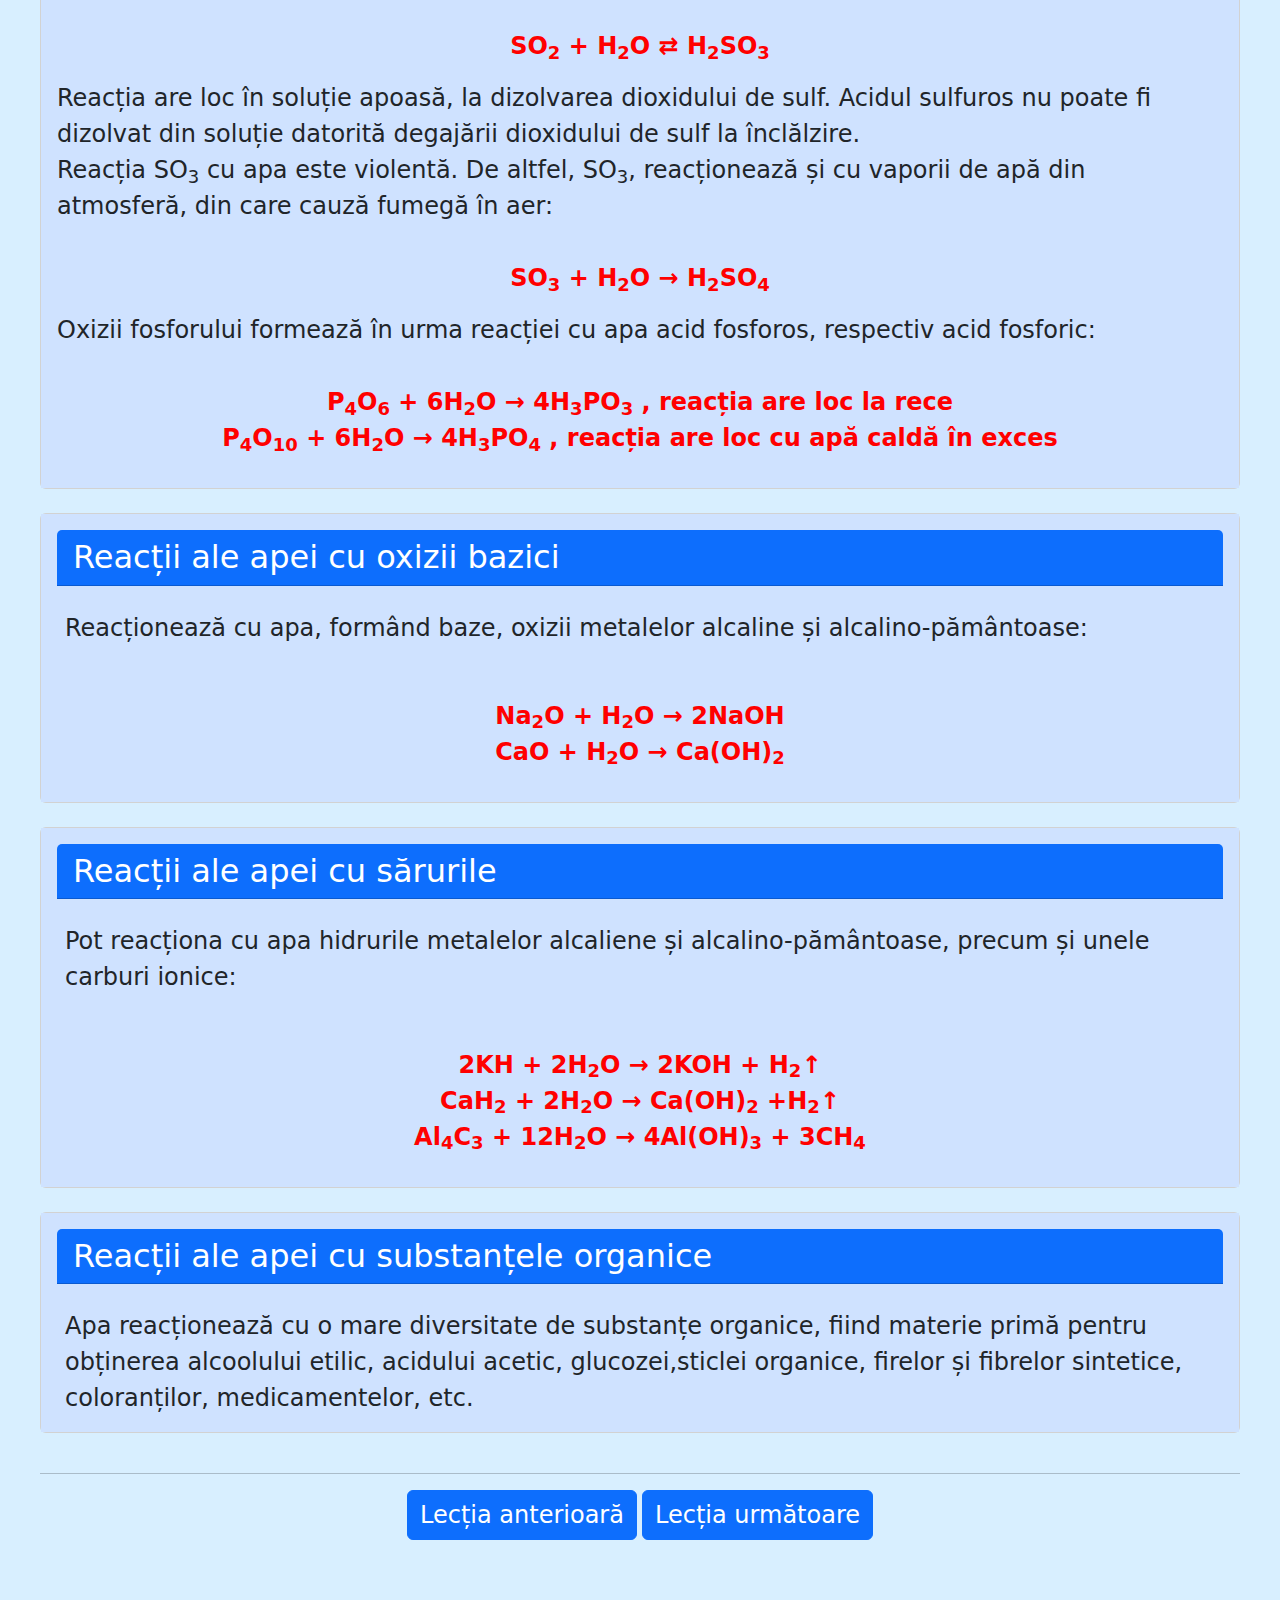
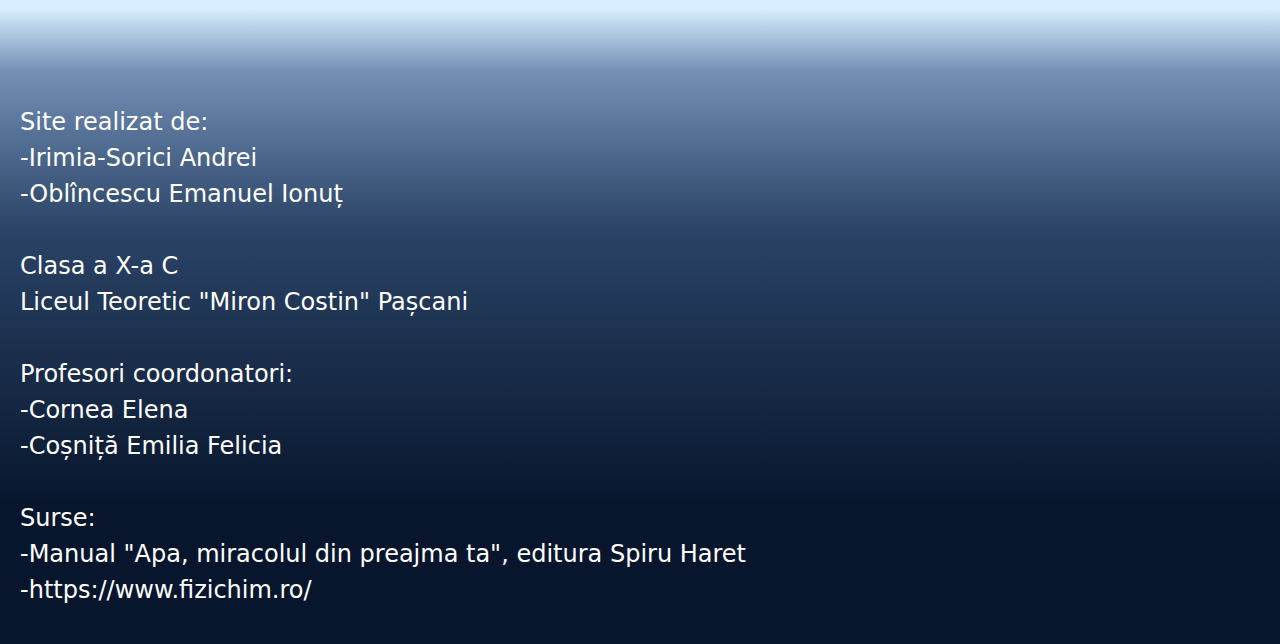
<file: lectie3.html>
<!DOCTYPE html>
<html lang="en">
<head>
    <meta charset="UTF-8">
    <meta name="viewport" content="width=device-width, initial-scale=1.0">
    <!--Bootstrap files-->
    <link href="https://cdn.jsdelivr.net/npm/bootstrap@5.3.2/dist/css/bootstrap.min.css" rel="stylesheet">
    <script defer src="https://cdn.jsdelivr.net/npm/bootstrap@5.3.2/dist/js/bootstrap.bundle.min.js"></script>

    <!--Our files-->
    <link ref="stylesheet" href="style.css">
    <title>Apa-Reacții cu alte substanţe</title>
    <link rel="icon" type="image/x-icon" href="/imagini/favicon.png">
</head>
<!--Pentru a schimba fortat coloarea de fundal-->
<style type="text/css">
    body {background: #d8efff !important; padding-top: 40px;}
</style>
<body>
    <!--Bara de navigare-->
    <nav class="navbar navbar-expand-lg bg-gradient navbar-light fixed-top" style="background-color: #91A8D0;">
        <div class="container-fluid">
            <div class="navbar-brand">
                <font size = 5>
                    Apa
                </font>
            </div>
            <!--Butonul care face meniul sa apara daca ecranul este prea mic-->
            <button class="navbar-toggler" type="button" data-bs-toggle="collapse" data-bs-target="#navbarSupportedContent" aria-expanded="false" aria-label="Toggle navigation">
                <span class="navbar-toggler-icon"></span>
            </button>
            <div class="collapse navbar-collapse" id="navbarSupportedContent">
                <ul class="navbar-nav me-auto mb-2 mb-lg-0">
                    <li class="nav-item">
                        <a class="nav-link" aria-current="page" href="index.html">Acasă</a>
                    </li>
                    <li class="nav-item dropdown">
                        <a class="nav-link dropdown-toggle" href="index.html" role="button" data-bs-toggle="dropdown" aria-expanded="false">
                            Lecții
                        </a>
                        <ul class="dropdown-menu">
                            <li><a class="dropdown-item" href="lectie1.html"><font size = 4>Introducere</font></a></li>
                            <li><a class="dropdown-item" href="lectie2.html"><font size = 4>Proprietăți fizice ale apei</font></a></li>
                            <li><a class="dropdown-item" href="lectie3.html"><font size = 4>Reacția apei cu alte substanţe</font></a></li>
                            <li><a class="dropdown-item" href="lectie4.html"><font size = 4>Poluarea apei</font></a></li>
                            <li><a class="dropdown-item" href="lectie5.html"><font size = 4>Apa în lumea vie</font></a></li>
                            <li><hr class="dropdown-divider"></li>
                            <li><a class="dropdown-item" href="joc.html"><font size = 4>Joc</font></a></li>
                        </ul>
                    </li>
                </ul>
            </font>
            </div>
        </div>
      </nav>
    <h1 class="px-4 pt-5" id="reactii"><font size = 7>Lecția 3 - Reacția apei cu alte substanţe</font></h1>
    <!--reactii-->
    <div class="my-5 px-4 mx-3">
        <!--dizolvarea-->
        <div class="card">
            <div class="card-body" style="background-color: #cfe2ff;">
                <h2 class="card-header text-white" style="background-color: #0d6efd;"><font size = 6>Dizolvarea substanțelor solide în apă</font></h2><br>
                <p class="card-text mx-2">
                    <font size = 5>
                        Substanțele solide solubile în apă sunt:<br>
                        -cristale ionice (săruri și hidroxizi)<br>
                        -cristale moleculare (zaharoza, glucoza)<br><br>
                    
            
                        <b>Solubilitatea</b> unei substanțe este cantitatea maximă ce poate fi dizolvată la o anumită temperatură în 100g solvent. De exemplu, la 20°C în 100g apă se pot dizolva 32g KNO<sub>3</sub>. Tot în apă, dar la 60°C, se pot dizolva 85g KNO<sub>3</sub>. Prin urmare:<br>
                        <p align="center">
                            <font size = 5 color = red><b>
                                S<sub>KNO<sub>3</sub></sub> ,20°C = 32g;&emsp;&emsp;&emsp;&emsp;&emsp;&emsp;S<sub>KNO<sub>3</sub></sub> ,60°= 85g;  
                            </b>
                            </font> 
                        </p>
                
                        <p>
                            O soluție preparată la 20°C din 100g apă și 32g KNO<sub>3</sub> este saturată. Această soluție este nesaturată la t° > 20°C, pentru că solubilitatea substanțelor solide – cu puține excepții – crește cu temperatura.<br>
                        </p>
                    </font>
                </p>
            </div>
        </div><br>

        <p>
            <div class="card">
                <div class="row">
                    <font size="4">
                        <div class="col-md-4 mt-3 mx-auto">
                            <img src="imagini/ion-dipol.jpg" class="img-fluid rounded-3 mx-auto d-block" style="width:50%;">
                            <p align="center">
                                Interacții ion-dipol la dizolvarea unui solid ionic in apă
                            </p>
                        </div>
                        <div class="col-md-4 mx-auto">
                            <img src="imagini/dipo-dipol.jpg" class="img-fluid rounded-3 mx-auto d-block" style="width:65%;">
                            <p align="center"> 
                                Interacții dipol-dipol la dizolvarea unui solid cu rețea moleculară in apă
                            </p>
                        </div>
                    </font>
                </div>
            </div><br>

            <div class="card">
                <div class="card-body" style="background-color: #cfe2ff;">
                    <h2 class="card-header text-white" style="background-color: #0d6efd;"><font size = 6>Dizolvarea substanțelor lichide în apă</font></h2><br>
                    <p class="card-text mx-2">
                        <font size = 5>
                            <b>După solubilitatea lor în apă</b>, substanțele pot fi:<br>
                                -solubile (S > 1 g la 100 ml apă);<br>
                                -puțin solubile (0,1 < S < 1 g la 100 ml apă);<br>
                                -greu solubile sau insolubile ( S < 0,1 g la 100 ml apă).<br><br>

                                Lichidele solubile în apă sunt substanțe covalente polare: HNO<sub>3</sub>, H<sub>2</sub>SO<sub>4</sub>, etc. Multe substanțe organice (acid acetic, acid formic –a cărui soluție de concentrație 40% se numește formol– , alcool etilic, glicerină, etc.) sunt solubile în apă deoarece conțin alături de legături covalente nepolare și legături covalente polare, care vor duce la interacții solvent-solvat de tipul dipol-dipol sa cu legăturile de hidrogen.<br><br>

                                <b>După solubilitatea lor reciprocă</b>, două lichide pot fi:<br>
                                -nemișcabile (apă-mercur,apă-ulei);<br>
                                -parțial mișcabile (apă-eter);<br>
                                -complet mișcabile (apă-alcool etilic);
                        </font>
                    </p>
                </div>
            </div><br>

            <div class="card">
                <div class="mt-3">
                    <img src="imagini/dipol-dipol dizovalre.jpg" class="img-fluid rounded-3 mx-auto d-block border" style="width: 250px;">
                    <font size="4">
                        <p align="center">
                            Interacții dipol-dipol la dizolvarea unei substanțe cu molecule covalente polare (ex: HCl)
                        </p>
                    </font>
                </div>
            </div><br>

            <div class="card">
                <div class="mt-3">
                    <font size="5">
                        <p class="mx-2">
                            <b>Miscibilitatea</b> a două lichide este, în majoritatea cazurilor, influențată favorabil de creșterea temperaturii.
                        </p>
                    </font>
                </div>
            </div><br>

            <div class="card">
                <div class="mt-3">
                    <img src="imagini/legaturi apa-alcool.jpg" class="img-fluid rounded-3 mx-auto d-block border" style="width:80%;">
                    <font size="4">
                        <p align="center">
                            Legături de hidrogen între moleculele de alcool etilic (CH<sub>3</sub>-CH<sub>2</sub>-OH) și moleculele de apă.
                        </p>
                    </font>
                </div>
            </div><br>

            <div class="card">
                <div class="card-body" style="background-color: #cfe2ff;">
                    <h2 class="card-header text-white" style="background-color: #0d6efd;"><font size = 6>Dizolvarea substanțelor gazoase în apă</font></h2><br>
                    <p class="card-text mx-2">
                        <font size="5">
                            În apă se pot dizolva:<br>
                            -substanțe gazoase cu molecule polare (ex: HCl, NH<sub>3</sub>);<br>
                            -substanțe gazoase cu molecule slab polare sau nepolare (ex: CO<sub>2</sub>, O<sub>2</sub>, N<sub>2</sub>);<br><br>

                            <b>Solubilitatea gazelor</b> în apă se expirmă prin volum de gaz măsurat în condiții normale (0°C și 1 atm) dizolvat într-un litru de apă.<br>

                            Cea mai bună solubilitate o au gazele cu molecule covalente polare. Datorită soulubilității diferite a gazelor componente, aerul dizolvat în apă conține mai mult oxigen decât aerul atmosferic. La 20°C și 1 atm, 1l apă saturată cu aer conține 19cm<sup>3</sup> de aer, în care oxigenul reprezintă 33% (față de 21% cât se găsește în aer). Acest lucru este de mare importanță pentru viețuitoarele acvatice.<br>
                        </font>
                    </p>
                </div>
            </div><br>

            <hr>

            <div class="card">
                <div class="card-body" style="background-color: #cfe2ff;">
                    <h2 class="card-header text-white" style="background-color: #0d6efd;"><font size = 6>Reacții ale apei cu metalele</font></h2><br>
                    <p class="card-text mx-2">
                        <font size="5">
                            Cu metalele alcaline reacționează energic cu degajare de hidrogen:<br><br>
                            <p align="center">
                                <font size = 5 color = red> 
                                    <b>
                                        2Na + 2H<sub>2</sub>O → 2NaOH + H<sub>2</sub> ↑<br>
                                        2K + 2H<sub>2</sub>O → 2KOH + H<sub>2</sub> ↑<br>
                                    </b>
                                </font>
                            </p>
                            Cu metalele alcalino-pământoase reacția este puțin energică. Calciul, stronțiul și bariul reacționează la rece. Magneziul reacționează mai bine la cald:<br><br>
                            <p align="center">
                                <font size = 5 color = red> 
                                    <b>
                                        Mg + 2H<sub>2</sub>O → Mg(OH)<sub>2</sub> + H<sub>2</sub> ↑<br>
                                    </b>
                                </font>
                            </p>
                        </font>
                    </p>
                </div>
            </div><br>

            <div class="card">
                <div class="card-body" style="background-color: #cfe2ff;">
                    <h2 class="card-header text-white" style="background-color: #0d6efd;"><font size = 6>Reacții ale apei cu nemetalele</font></h2><br>
                    <p class="card-text mx-2">
                        <font size="5">
                            Reacția C+ H<sub>2</sub>O --1000°C-->  CO + H<sub>2</sub> servește la obținerea pe cale industrială a hidrogenului.<br>
                            Un volum de apă dizolvă trei volume de clor la 20°C și 1 atm. În soluția de clor, numită „apă în clor”, se stabilește un echilibru mult deplasat spre stânga. În timp, acidul hipocloros se descompune.
                            <p align="center">
                                <font size = 5 color = red> 
                                    <b>
                                        Cl<sub>2</sub> + H<sub>2</sub>O ⇄ HCl + HOCl;<br>
                                        HOCl → HCl + O
                                    </b>
                                </font>
                            </p>
                        </font>
                    </p>
                </div>
            </div><br>

            <div class="card">
                <div class="card-body" style="background-color: #cfe2ff;">
                    <h2 class="card-header text-white" style="background-color: #0d6efd;"><font size = 6>Reacții ale apei cu oxizii acizi</font></h2><br>
                    <p class="card-text mx-2">
                        <font size="5">
                            Dioxidul de carbon este foarte puțin solubil în apă: la 0°C și 1 atm, 1 litru apă dizolvă 1,7 litri CO<sub>2</sub>; la 15°C, 1 litru apă dizolvă 1 litru CO<sub>2</sub>.<br>
                            Solubilitatea crește cu creșterea presiunii. O parte din CO<sub>2</sub> reacționează cu apa, formând acid carbonic. Spunem că CO<sub>2</sub> este anhidrida acidului carbonic:<br><br>
                            <p align="center">
                                <font size = 5 color = red><b>
                                CO<sub>2</sub> + H<sub>2</sub>O ⇄ H<sub>2</sub>CO<sub>3</sub>
                            </b></font>
                            </p>
                            Acidul carbonic nu poate fi izolat din soluție, la încălzire sau în prezența aerului degajându-se CO<sub>2</sub>. Fenomenele carstice se explică prin corodarea, sub acțiunea dioxidului de carbon, a rocilor calcaroase:<br><br>
                            <p align="center">
                                <font size = 5 color = red><b>
                                CO<sub>2</sub> + H<sub>2</sub>O + CaCO<sub>3</sub> → Ca(HCO<sub>3</sub>)<sub>2</sub> (solubil)<br>
                                Ca(HCO<sub>3</sub>)<sub>2</sub> → CaCO<sub>3</sub> ↓ + CO<sub>2</sub> ↑ + H<sub>2</sub>O<br>
                            </b></font>
                            </p>
                            Aceste reacții, care explică formarea stalactitelor și stalagmitelor, stau în același timp la baza dedurizării apelor cu duritate temporară. La fierberea apei dure, Ca(HCO<sub>3</sub>)<sub>2</sub> se descompune, iar pe pereții vasului se depune Ca(HCO<sub>3</sub>).<br>
                            Dioxidul de sulf este anhidrida acidului sulfuros, iar rioxidul de sult, anhidrida acidului sulfuric.<br><br>
                            <p align="center">
                                <font size = 5 color = red><b>
                                SO<sub>2</sub> + H<sub>2</sub>O ⇄ H<sub>2</sub>SO<sub>3</sub>
                            </b></font>
                            </p>
                            Reacția are loc în soluție apoasă, la dizolvarea dioxidului de sulf. Acidul sulfuros nu poate fi dizolvat din soluție datorită degajării dioxidului de sulf la înclălzire.<br>
                            Reacția SO<sub>3</sub> cu apa este violentă. De altfel, SO<sub>3</sub>, reacționează și cu vaporii de apă din atmosferă, din care cauză fumegă în aer:<br><br>
                            <p align="center">
                                <font size = 5 color = red><b>
                                SO<sub>3</sub> + H<sub>2</sub>O → H<sub>2</sub>SO<sub>4</sub>
                            </b></font>
                            </p>
                            Oxizii fosforului formează în urma reacției cu apa acid fosforos, respectiv acid fosforic:<br><br>
                            <p align="center">
                                <font size = 5 color = red><b>
                                P<sub>4</sub>O<sub>6</sub> + 6H<sub>2</sub>O → 4H<sub>3</sub>PO<sub>3</sub> , reacția are loc la rece<br>
                                P<sub>4</sub>O<sub>10</sub> + 6H<sub>2</sub>O → 4H<sub>3</sub>PO<sub>4</sub> , reacția are loc cu apă caldă în exces<br>
                            </b></font>
                            </p>
                        </font>
                    </p>
                </div>
            </div><br>

            <div class="card">
                <div class="card-body" style="background-color: #cfe2ff;">
                    <h2 class="card-header text-white" style="background-color: #0d6efd;"><font size = 6>Reacții ale apei cu oxizii bazici</font></h2><br>
                    <p class="card-text mx-2">
                        <font size="5">
                            Reacționează cu apa, formând baze, oxizii metalelor alcaline și alcalino-pământoase:<br><br>
                            <p align="center">
                                <font size = 5 color = red><b>
                                Na<sub>2</sub>O + H<sub>2</sub>O → 2NaOH<br>
                                CaO + H<sub>2</sub>O → Ca(OH)<sub>2</sub><br>
                            </b></font>
                            </p>
                        </font>
                    </p>
                </div>
            </div><br>

            <div class="card">
                <div class="card-body" style="background-color: #cfe2ff;">
                    <h2 class="card-header text-white" style="background-color: #0d6efd;"><font size = 6>Reacții ale apei cu sărurile</font></h2><br>
                    <p class="card-text mx-2">
                        <font size="5">
                            Pot reacționa cu apa hidrurile metalelor alcaliene și alcalino-pământoase, precum și unele carburi ionice: <br><br>
                            <p align="center">
                                <font size = 5 color = red><b>
                                2KH + 2H<sub>2</sub>O → 2KOH + H<sub>2</sub>↑<br>
                                CaH<sub>2</sub> + 2H<sub>2</sub>O → Ca(OH)<sub>2</sub> +H<sub>2</sub>↑<br>
                                Al<sub>4</sub>C<sub>3</sub> + 12H<sub>2</sub>O → 4Al(OH)<sub>3</sub> + 3CH<sub>4</sub><br>
                            </b></font>
                            </p>
                        </font>
                    </p>
                </div>
            </div><br>

            <div class="card">
                <div class="card-body" style="background-color: #cfe2ff;">
                    <h2 class="card-header text-white" style="background-color: #0d6efd;"><font size = 6>Reacții ale apei cu substanțele organice</font></h2><br>
                    <p class="card-text mx-2">
                        <font size="5">
                            Apa reacționează cu o mare diversitate de substanțe organice, fiind materie primă pentru obținerea alcoolului etilic, acidului acetic, glucozei,sticlei organice, firelor și fibrelor sintetice, coloranților, medicamentelor, etc.
                        </font>
                    </p>
                </div>
            </div><br>

            <hr>

            <p align="center">
                <a class="btn btn-primary" href="lectie2.html" role="button"><font size = 5>Lecția anterioară</font></a>
                <a class="btn btn-primary" href="lectie4.html" role="button"><font size = 5>Lecția următoare</font></a>
            </p>
        </font>
        </p>
    </div>
</body>
<footer>
    <div  style="background: rgb(216,239,255);
    background: linear-gradient(180deg, rgba(216,239,255,1) 0%, rgba(115,143,182,1) 10%, rgba(42,67,102,1) 35%, rgba(8,22,45,1) 78%); color:white; translate: 0px 20px;">
    
    <br><br><br><br>
    <p style = "padding-left: 20px;"><font size = 5>Site realizat de:<br>
        -Irimia-Sorici Andrei<br>
        -Oblîncescu Emanuel Ionuț<br>
        <br>
        Clasa a X-a C<br>
        Liceul Teoretic "Miron Costin" Pașcani<br>
        <br>
        Profesori coordonatori:<br>
        -Cornea Elena<br>
        -Coșniță Emilia Felicia<br>
        <br>
        Surse:<br>
        -Manual "Apa, miracolul din preajma ta", editura Spiru Haret<br>
        -<a href="https://www.fizichim.ro/" style="text-decoration: none;"><font color="white">https://www.fizichim.ro/</font></a><br><br>
    </font>
    </p></div>
</footer>
</html>
</file>
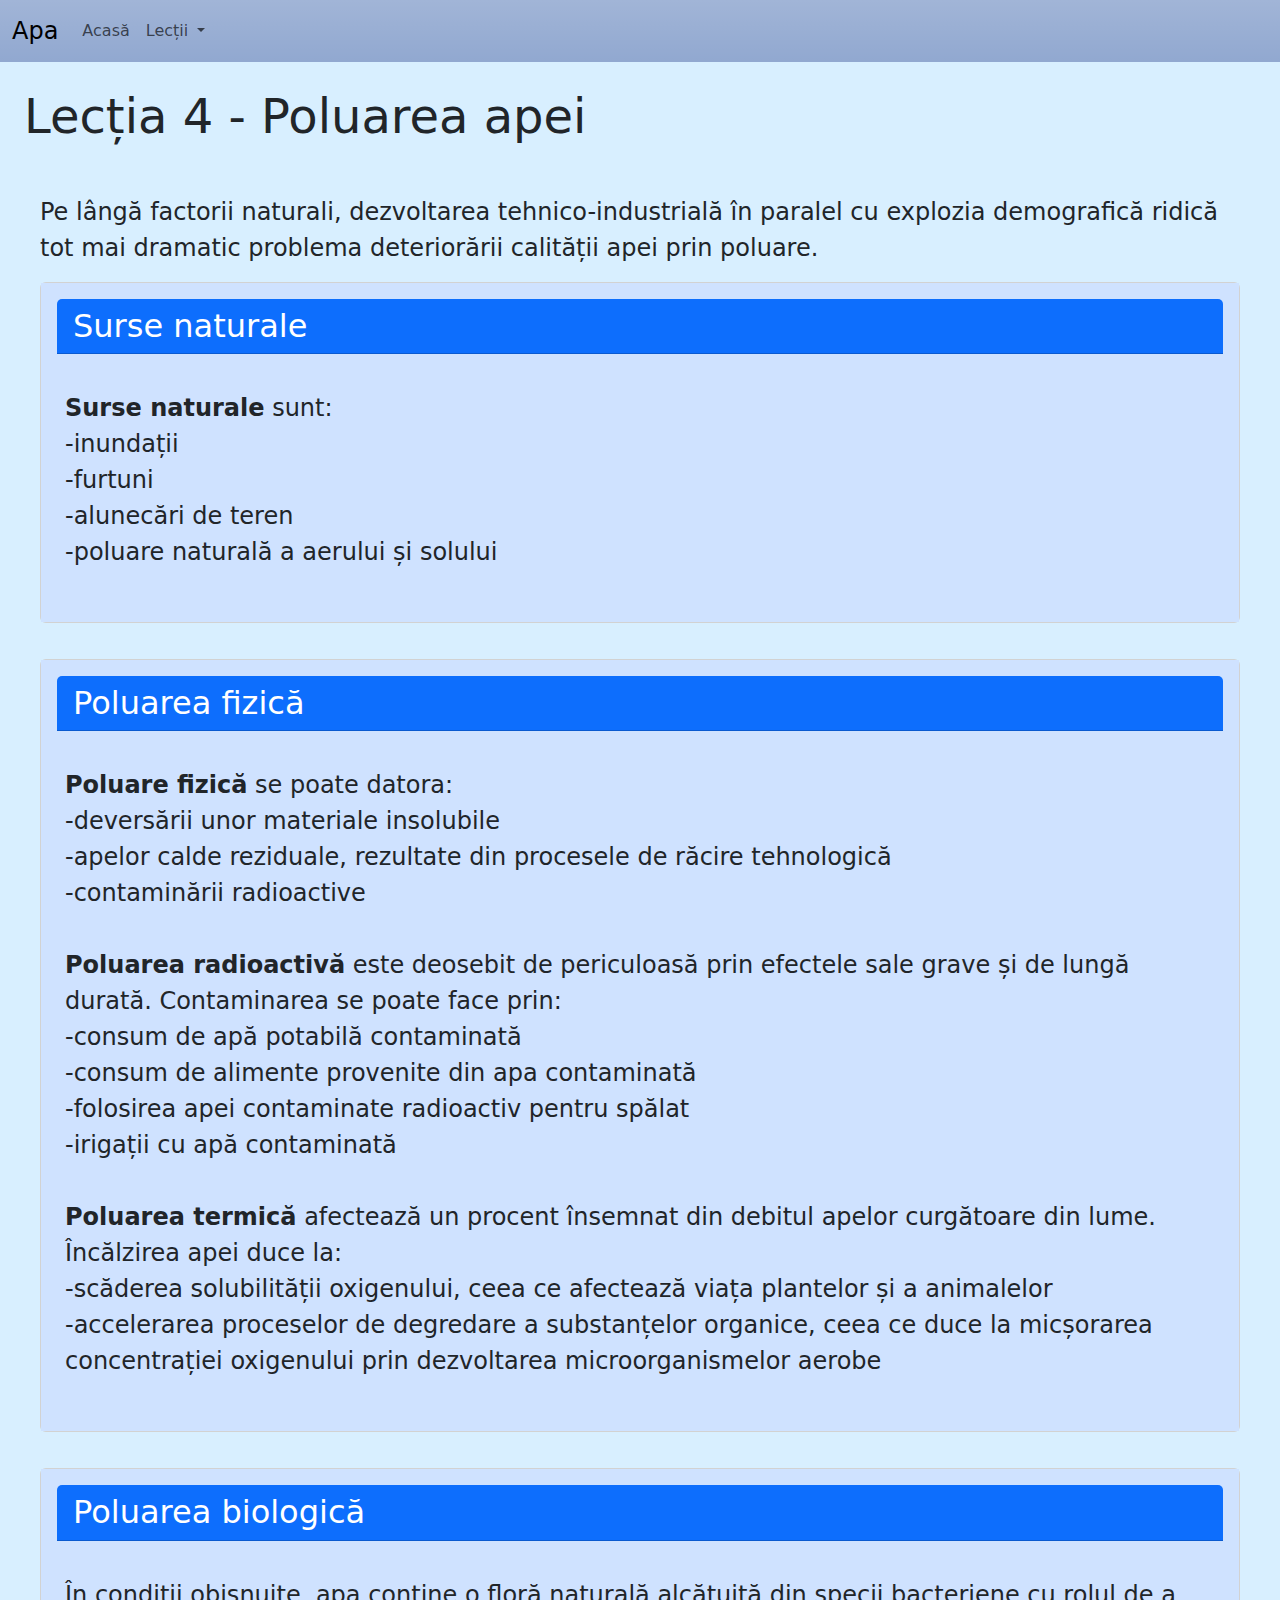
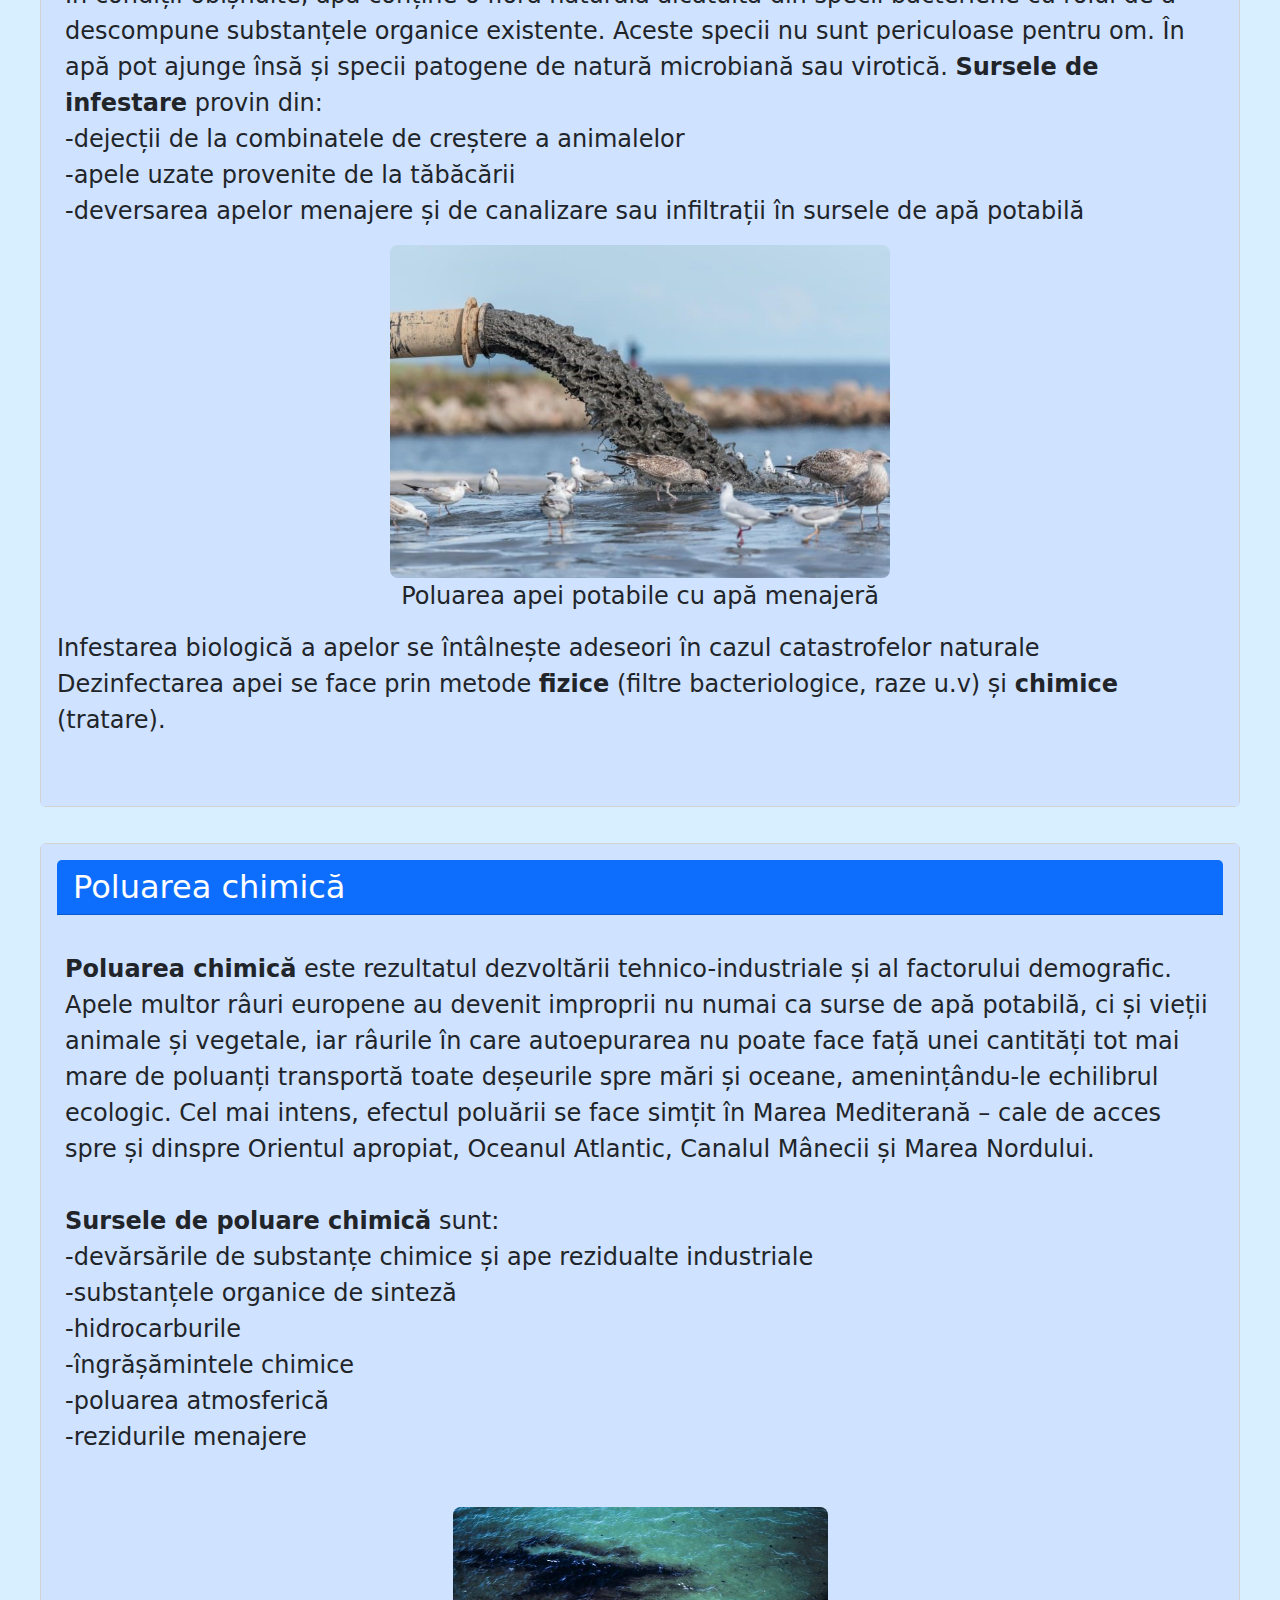
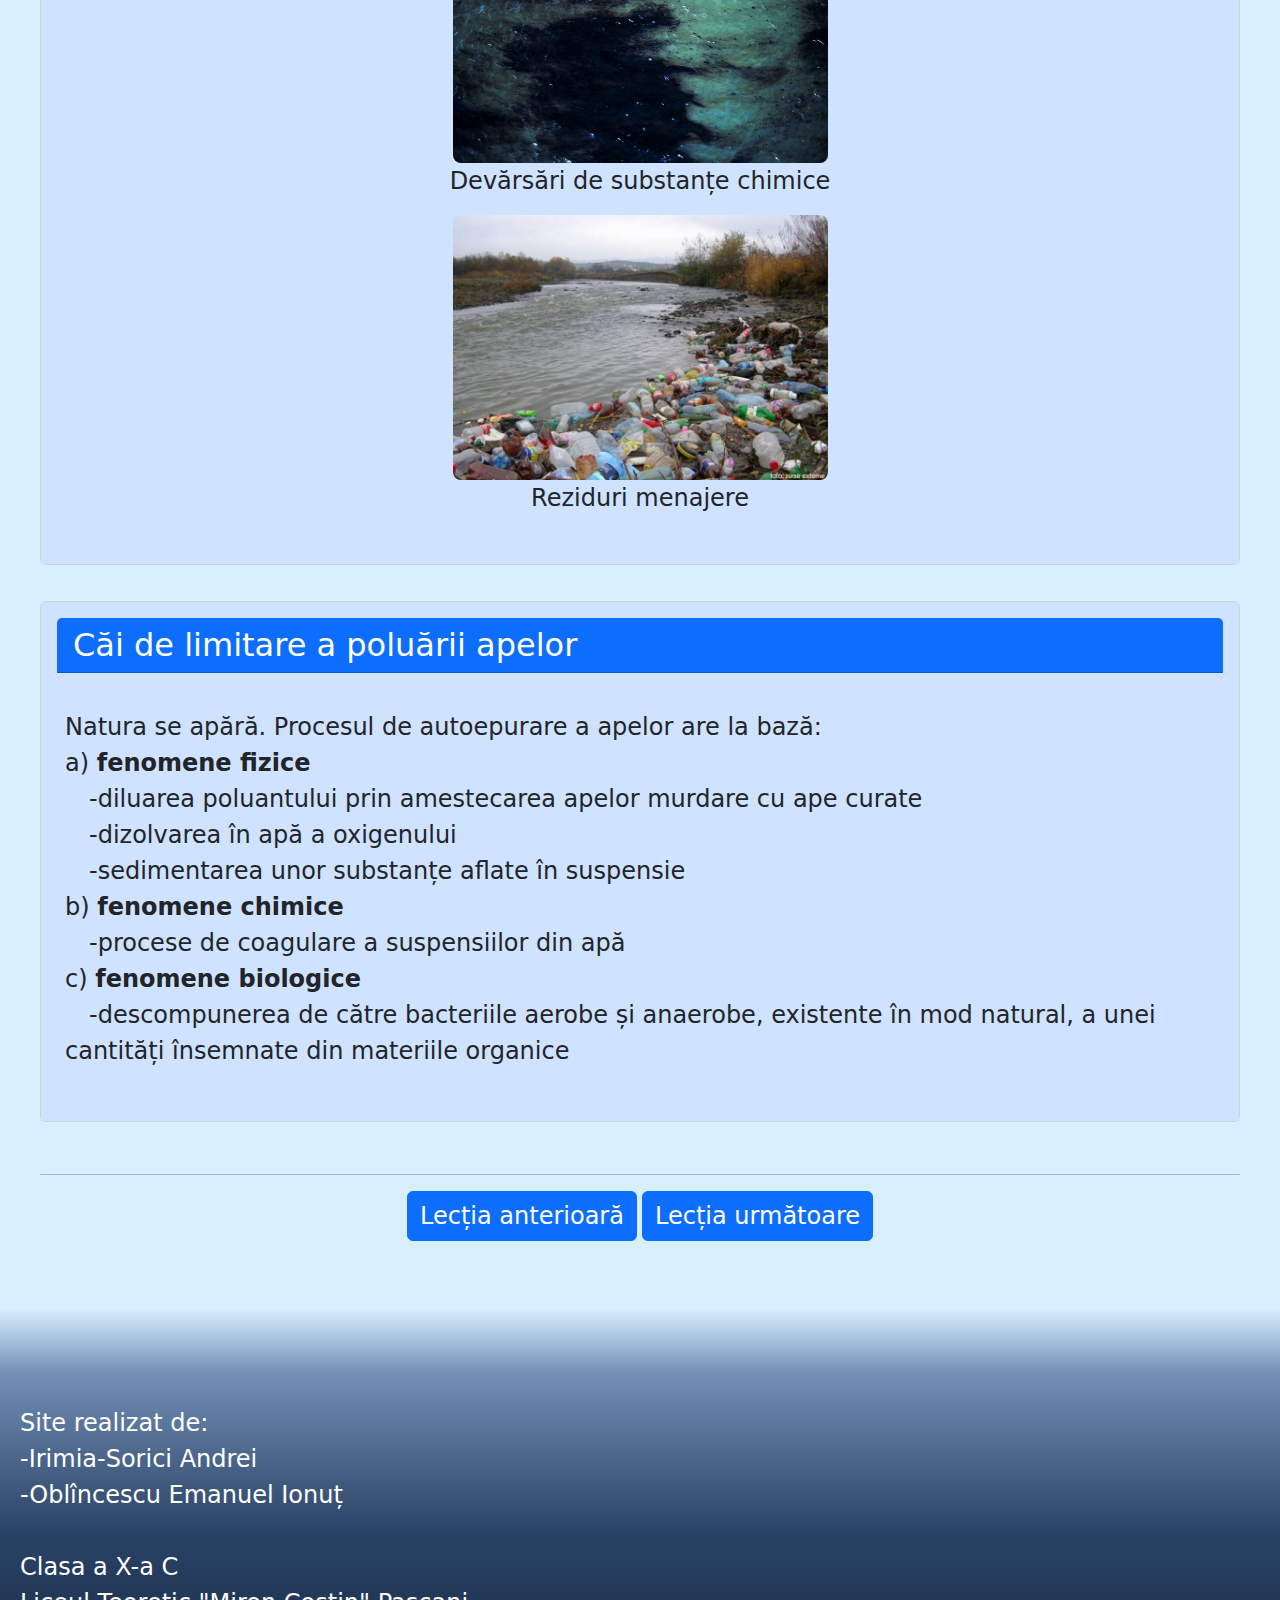
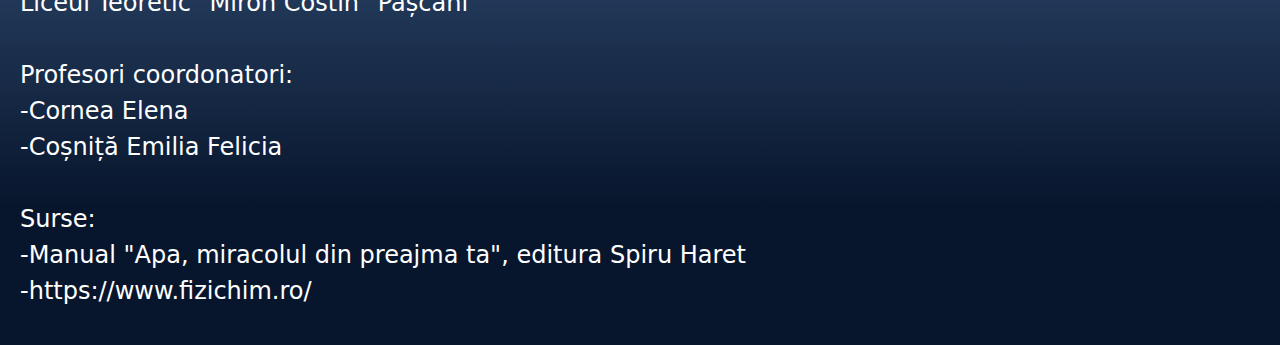
<file: lectie4.html>
<!DOCTYPE html>
<html lang="en">
<head>
    <meta charset="UTF-8">
    <meta name="viewport" content="width=device-width, initial-scale=1.0">
    <!--Bootstrap files-->
    <link href="https://cdn.jsdelivr.net/npm/bootstrap@5.3.2/dist/css/bootstrap.min.css" rel="stylesheet">
    <script defer src="https://cdn.jsdelivr.net/npm/bootstrap@5.3.2/dist/js/bootstrap.bundle.min.js"></script>

    <!--Our files-->
    <link ref="stylesheet" href="style.css">
    <title>Apa-Poluare</title>
    <link rel="icon" type="image/x-icon" href="/imagini/favicon.png">
</head>
<!--Pentru a schimba fortat coloarea de fundal-->
<style type="text/css">
    body {background: #d8efff !important; padding-top: 40px;}
    .center-elements {
    display: flex;
    justify-content: center;
    align-items: center;
  }
</style>
<body>
    <!--Bara de navigare-->
    <nav class="navbar navbar-expand-lg bg-gradient navbar-light fixed-top" style="background-color: #91A8D0;">
        <div class="container-fluid">
            <div class="navbar-brand">
                <font size = 5>
                    Apa
                </font>
            </div>
            <!--Butonul care face meniul sa apara daca ecranul este prea mic-->
            <button class="navbar-toggler" type="button" data-bs-toggle="collapse" data-bs-target="#navbarSupportedContent" aria-expanded="false" aria-label="Toggle navigation">
                <span class="navbar-toggler-icon"></span>
            </button>
            <div class="collapse navbar-collapse" id="navbarSupportedContent">
                <ul class="navbar-nav me-auto mb-2 mb-lg-0">
                    <li class="nav-item">
                        <a class="nav-link" aria-current="page" href="index.html">Acasă</a>
                    </li>
                    <li class="nav-item dropdown">
                        <a class="nav-link dropdown-toggle" href="index.html" role="button" data-bs-toggle="dropdown" aria-expanded="false">
                            Lecții
                        </a>
                        <ul class="dropdown-menu">
                            <li><a class="dropdown-item" href="lectie1.html"><font size = 4>Introducere</font></a></li>
                            <li><a class="dropdown-item" href="lectie2.html"><font size = 4>Proprietăți fizice ale apei</font></a></li>
                            <li><a class="dropdown-item" href="lectie3.html"><font size = 4>Reacția apei cu alte substanţe</font></a></li>
                            <li><a class="dropdown-item" href="lectie4.html"><font size = 4>Poluarea apei</font></a></li>
                            <li><a class="dropdown-item" href="lectie5.html"><font size = 4>Apa în lumea vie</font></a></li>
                            <li><hr class="dropdown-divider"></li>
                            <li><a class="dropdown-item" href="joc.html"><font size = 4>Joc</font></a></li>
                        </ul>
                    </li>
                </ul>
            </div>
        </div>
      </nav>
    <h1 class="px-4 pt-5" id="poluare"><font size = 7>Lecția 4 - Poluarea apei</font></h1>
    <!--poluare-->
    <div class="my-5 px-4 mx-3">
        <p>
            <font size = 5>
            Pe lângă factorii naturali, dezvoltarea tehnico-industrială în paralel cu explozia demografică ridică tot mai dramatic problema deteriorării calității apei prin poluare.<br>

            <div class="card">
                <div class="card-body" style="background-color: #cfe2ff;">
                    <h2 class="card-header text-white" style="background-color: #0d6efd;"><font size = 6>Surse naturale</font></h2><br>
                    <p class="card-text mx-2">
                        <font size="5">
                            <b>Surse naturale</b> sunt:<br>
                            -inundații<br>
                            -furtuni<br>
                            -alunecări de teren<br>
                            -poluare naturală a aerului și solului<br><br>
                        </font>
                    </p>
                </div>
            </div><br>

            <div class="card">
                <div class="card-body" style="background-color: #cfe2ff;">
                    <h2 class="card-header text-white" style="background-color: #0d6efd;"><font size = 6>Poluarea fizică</font></h2><br>
                    <p class="card-text mx-2">
                        <font size="5">
                            <b>Poluare fizică</b> se poate datora:<br>
                            -deversării unor materiale insolubile<br>
                            -apelor calde reziduale, rezultate din procesele de răcire tehnologică<br>
                            -contaminării radioactive<br><br>
                            <b>Poluarea radioactivă</b> este deosebit de periculoasă prin efectele sale grave și de lungă durată. Contaminarea se poate face prin:<br>
                            -consum de apă potabilă contaminată<br>
                            -consum de alimente provenite din apa contaminată<br>
                            -folosirea apei contaminate radioactiv pentru spălat<br>
                            -irigații cu apă contaminată<br><br>
                            <b>Poluarea termică</b> afectează un procent însemnat din debitul apelor curgătoare din lume. Încălzirea apei duce la:<br>
                            -scăderea solubilității oxigenului, ceea ce afectează viața plantelor și a animalelor<br>
                            -accelerarea proceselor de degredare a substanțelor organice, ceea ce duce la micșorarea concentrației oxigenului prin dezvoltarea microorganismelor aerobe<br><br>
                        </font>
                    </p>
                </div>
            </div><br>

            <div class="card">
                <div class="card-body" style="background-color: #cfe2ff;">
                    <h2 class="card-header text-white" style="background-color: #0d6efd;"><font size = 6>Poluarea biologică</font></h2><br>
                    <p class="card-text mx-2">
                        <font size="5">
                            În condiții obișnuite, apa conține o floră naturală alcătuită din specii bacteriene cu rolul de a descompune substanțele organice existente. Aceste specii nu sunt periculoase pentru om. În apă pot ajunge însă și specii patogene de natură microbiană sau virotică. <b>Sursele de infestare</b> provin din:<br>
                            -dejecții de la combinatele de creștere a animalelor<br>
                            -apele uzate provenite de la tăbăcării<br>
                            -deversarea apelor menajere și de canalizare sau infiltrații în sursele de apă potabilă<br>
                            <figure align=center>
                                <img src="imagini/poluare-biologica.jpg" class="rounded-3" width="75%" style="max-width: 500px;">
                                <figcaption>Poluarea apei potabile cu apă menajeră</figcaption>
                            </figure>
                            Infestarea biologică a apelor se întâlnește adeseori în cazul catastrofelor naturale<br>
                            Dezinfectarea apei se face prin metode <b>fizice</b> (filtre bacteriologice, raze u.v) și <b>chimice</b> (tratare).<br><br>
                        </font>
                    </p>
                </div>
            </div><br>

            <div class="card">
                <div class="card-body" style="background-color: #cfe2ff;">
                    <h2 class="card-header text-white" style="background-color: #0d6efd;"><font size = 6>Poluarea chimică</font></h2><br>
                    <p class="card-text mx-2">
                        <font size="5">
                            <b>Poluarea chimică</b> este rezultatul dezvoltării tehnico-industriale și al factorului demografic. Apele multor râuri europene au devenit improprii nu numai ca surse de apă potabilă, ci și vieții animale și vegetale, iar râurile în care autoepurarea nu poate face față unei cantități tot mai mare de poluanți transportă toate deșeurile spre mări și oceane, amenințându-le echilibrul ecologic. Cel mai intens, efectul poluării se face simțit în Marea Mediterană – cale de acces spre și dinspre Orientul apropiat, Oceanul Atlantic, Canalul Mânecii și Marea Nordului.<br><br>
                            <b>Sursele de poluare chimică</b> sunt:<br>
                            -devărsările de substanțe chimice și ape rezidualte industriale<br>
                            -substanțele organice de sinteză<br>
                            -hidrocarburile<br>
                            -îngrășămintele chimice<br>
                            -poluarea atmosferică<br>
                            -rezidurile menajere<br><br>
                            <div class="center-elements">
                                <figure align=center>
                                    <img src="imagini/devarsari-subst-chimice.jpg" class="rounded-3" width="75%" style="max-width: 500px;">
                                    <figcaption>Devărsări de substanțe chimice</figcaption>
                                </figure>
                                <figure align=center>
                                    <img src="imagini/reziduri-menajere.jpg" class="rounded-3" width="75%" style="max-width: 500px;">
                                    <figcaption>Reziduri menajere</figcaption>
                                </figure>
                            </div>
                        </font>
                    </p>
                </div>
            </div><br>

            <div class="card">
                <div class="card-body" style="background-color: #cfe2ff;">
                    <h2 class="card-header text-white" style="background-color: #0d6efd;"><font size = 6>Căi de limitare a poluării apelor</font></h2><br>
                    <p class="card-text mx-2">
                        <font size="5">
                            Natura se apără. Procesul de autoepurare a apelor are la bază:<br>
                            a) <b>fenomene fizice</b><br>
                                &emsp;-diluarea poluantului prin amestecarea apelor murdare cu ape curate<br>
                                &emsp;-dizolvarea în apă a oxigenului<br>
                                &emsp;-sedimentarea unor substanțe aflate în suspensie<br>
                            b) <b>fenomene chimice</b><br>
                            &emsp;-procese de coagulare a suspensiilor din apă<br>
                            c) <b>fenomene biologice</b><br>
                                &emsp;-descompunerea de către bacteriile aerobe și anaerobe, existente în mod natural, a unei cantități însemnate din materiile organice<br><br>
                        </font>
                    </p>
                </div>
            </div><br>
            </font>
        </p>
        
        <hr>
        <p align="center">
            <a class="btn btn-primary" href="lectie3.html" role="button"><font size = 5>Lecția anterioară</font></a>
            <a class="btn btn-primary" href="lectie5.html" role="button"><font size = 5>Lecția următoare</font></a>
        </p>
    </div>
</body>
<footer>
    <div  style="background: rgb(216,239,255);
    background: linear-gradient(180deg, rgba(216,239,255,1) 0%, rgba(115,143,182,1) 10%, rgba(42,67,102,1) 35%, rgba(8,22,45,1) 78%); color:white; translate: 0px 20px;">
    
    <br><br><br><br>
    <p style = "padding-left: 20px;"><font size = 5>Site realizat de:<br>
        -Irimia-Sorici Andrei<br>
        -Oblîncescu Emanuel Ionuț<br>
        <br>
        Clasa a X-a C<br>
        Liceul Teoretic "Miron Costin" Pașcani<br>
        <br>
        Profesori coordonatori:<br>
        -Cornea Elena<br>
        -Coșniță Emilia Felicia<br>
        <br>
        Surse:<br>
        -Manual "Apa, miracolul din preajma ta", editura Spiru Haret<br>
        -<a href="https://www.fizichim.ro/" style="text-decoration: none;"><font color="white">https://www.fizichim.ro/</font></a><br><br>
    </font>
    </p></div>
</footer>
</html>
</file>
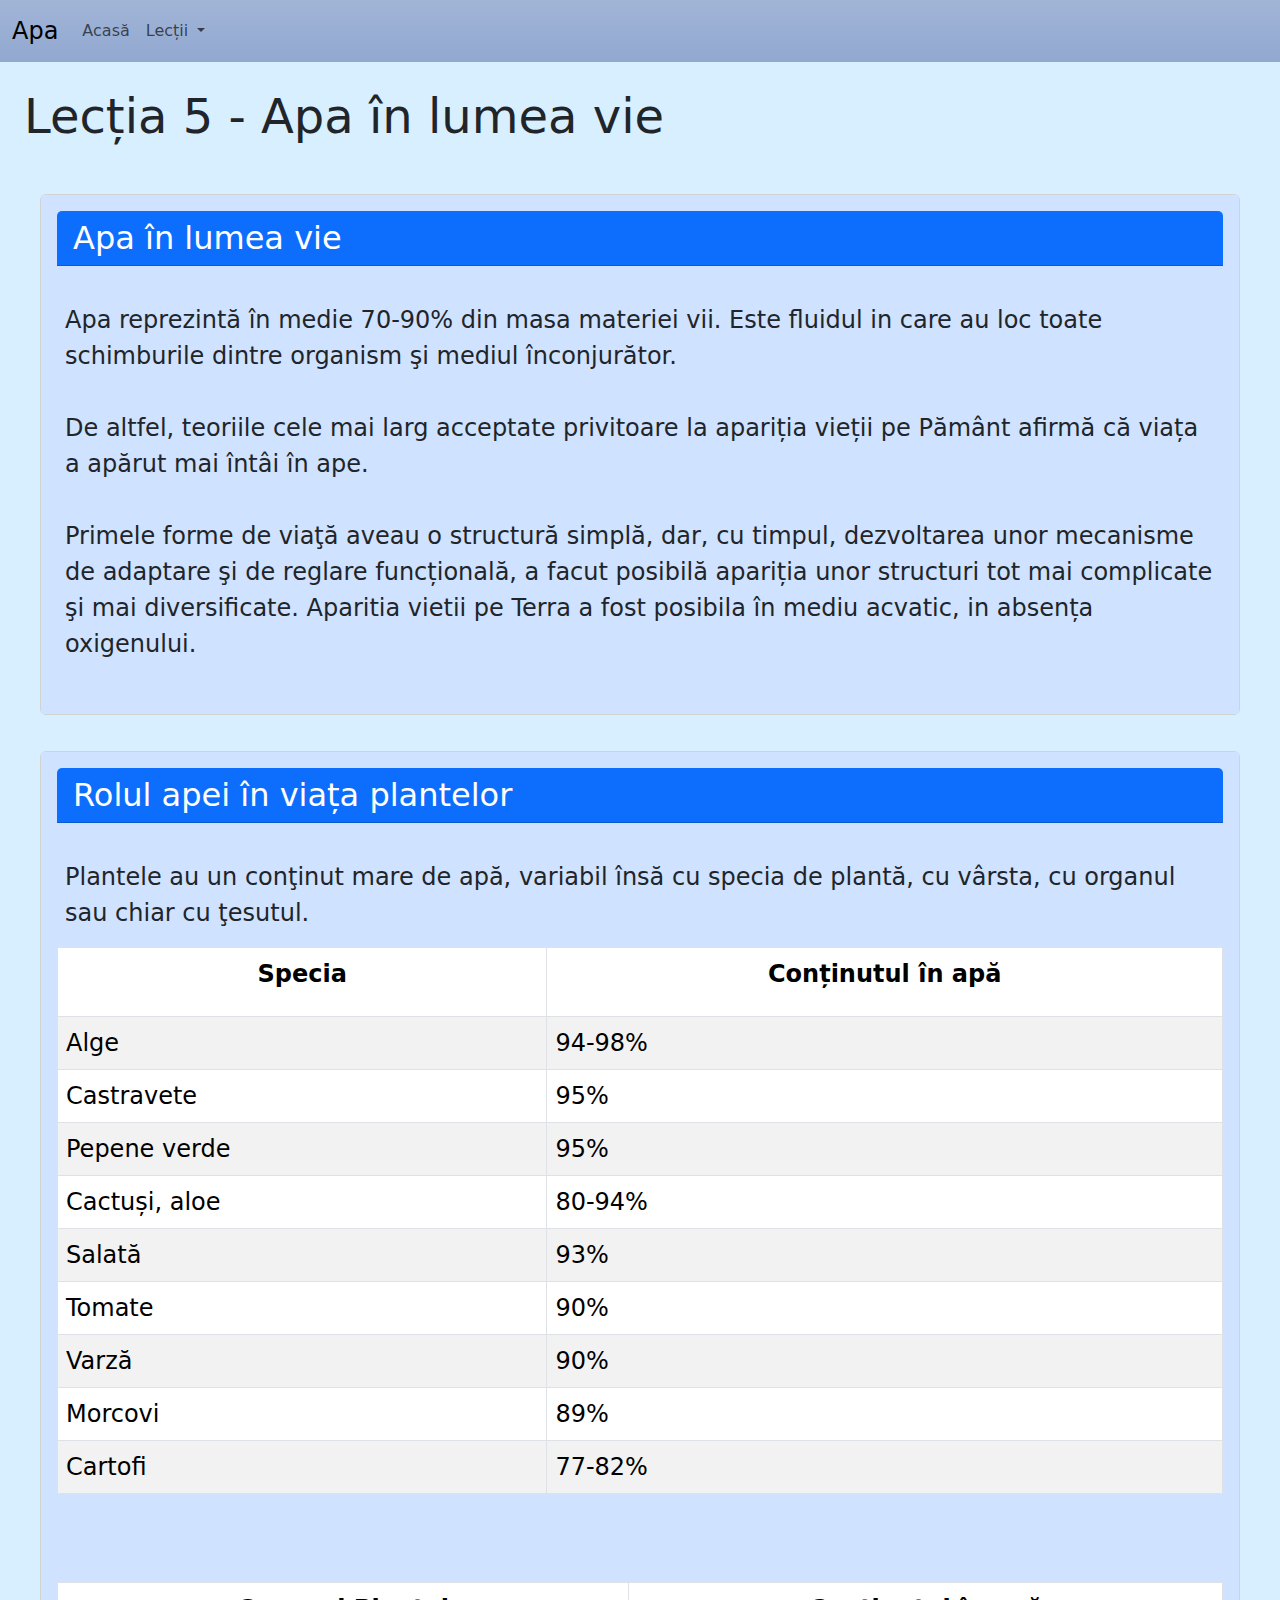
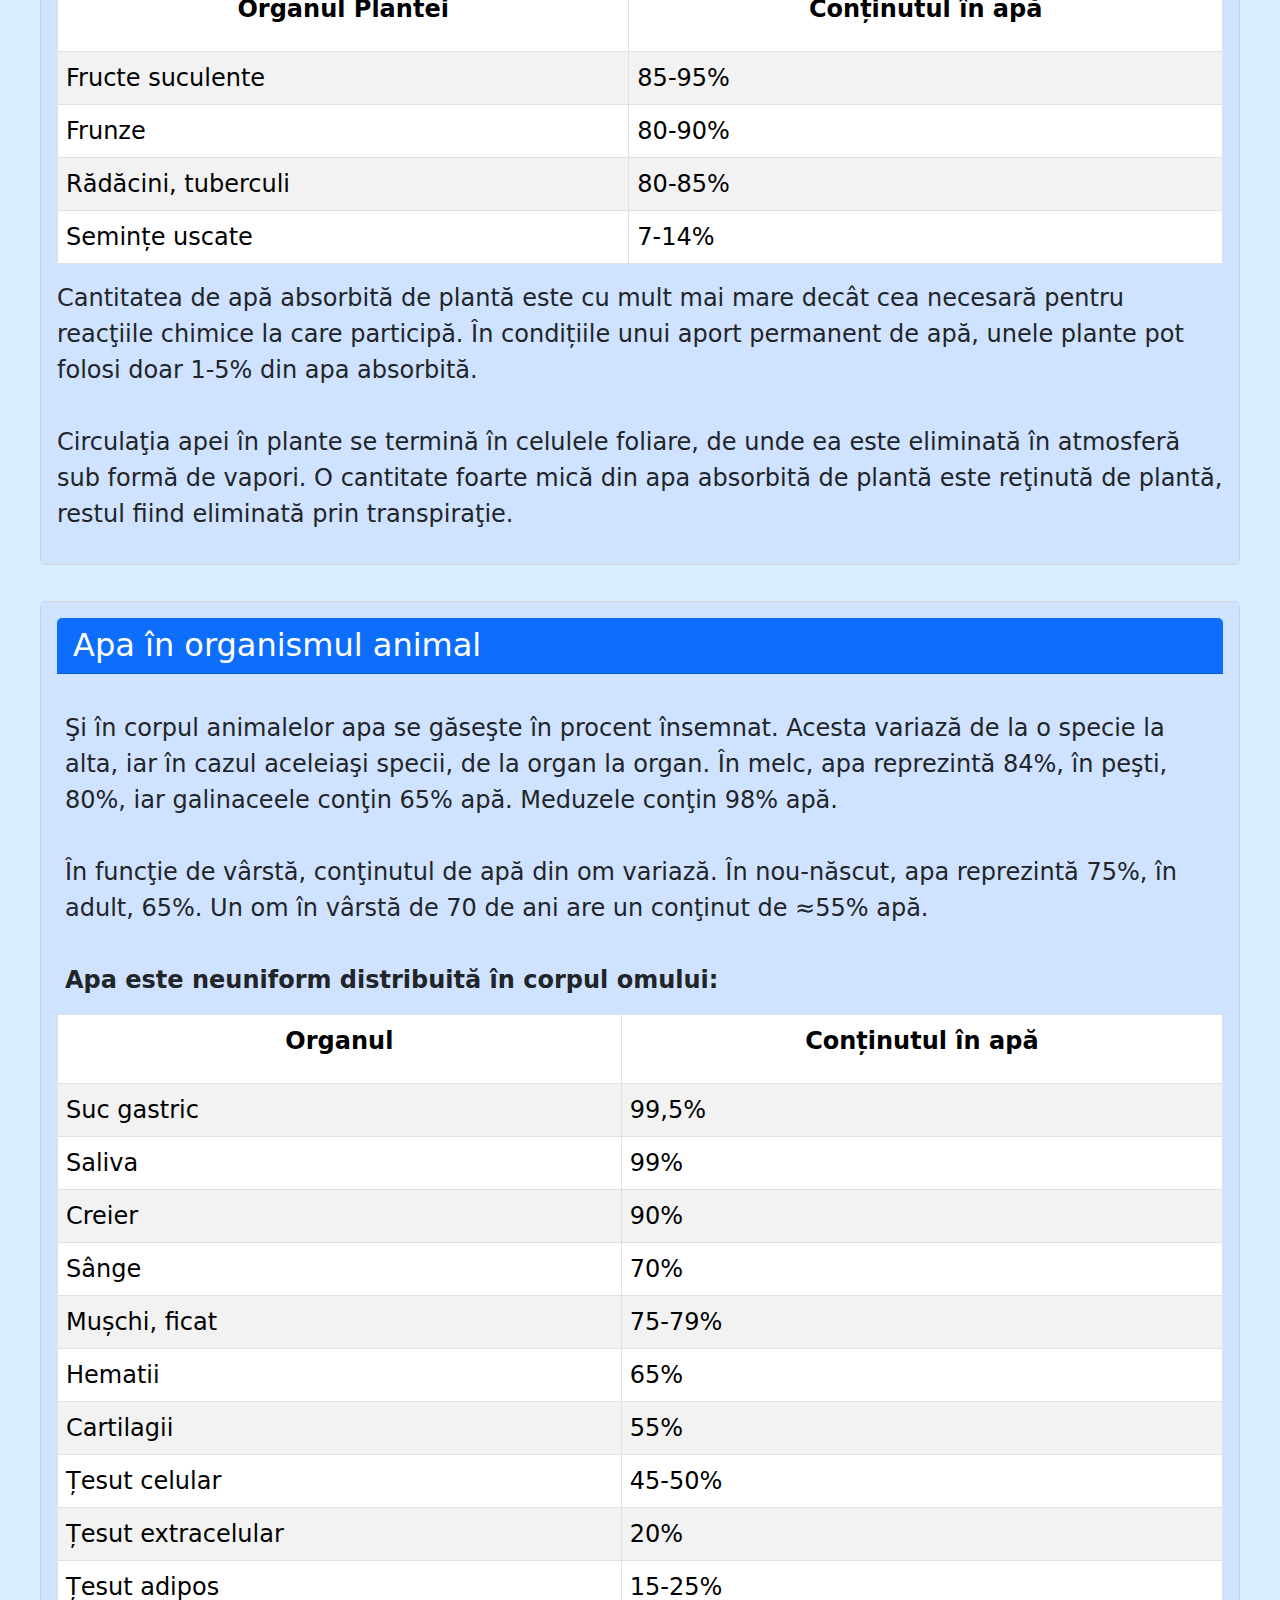
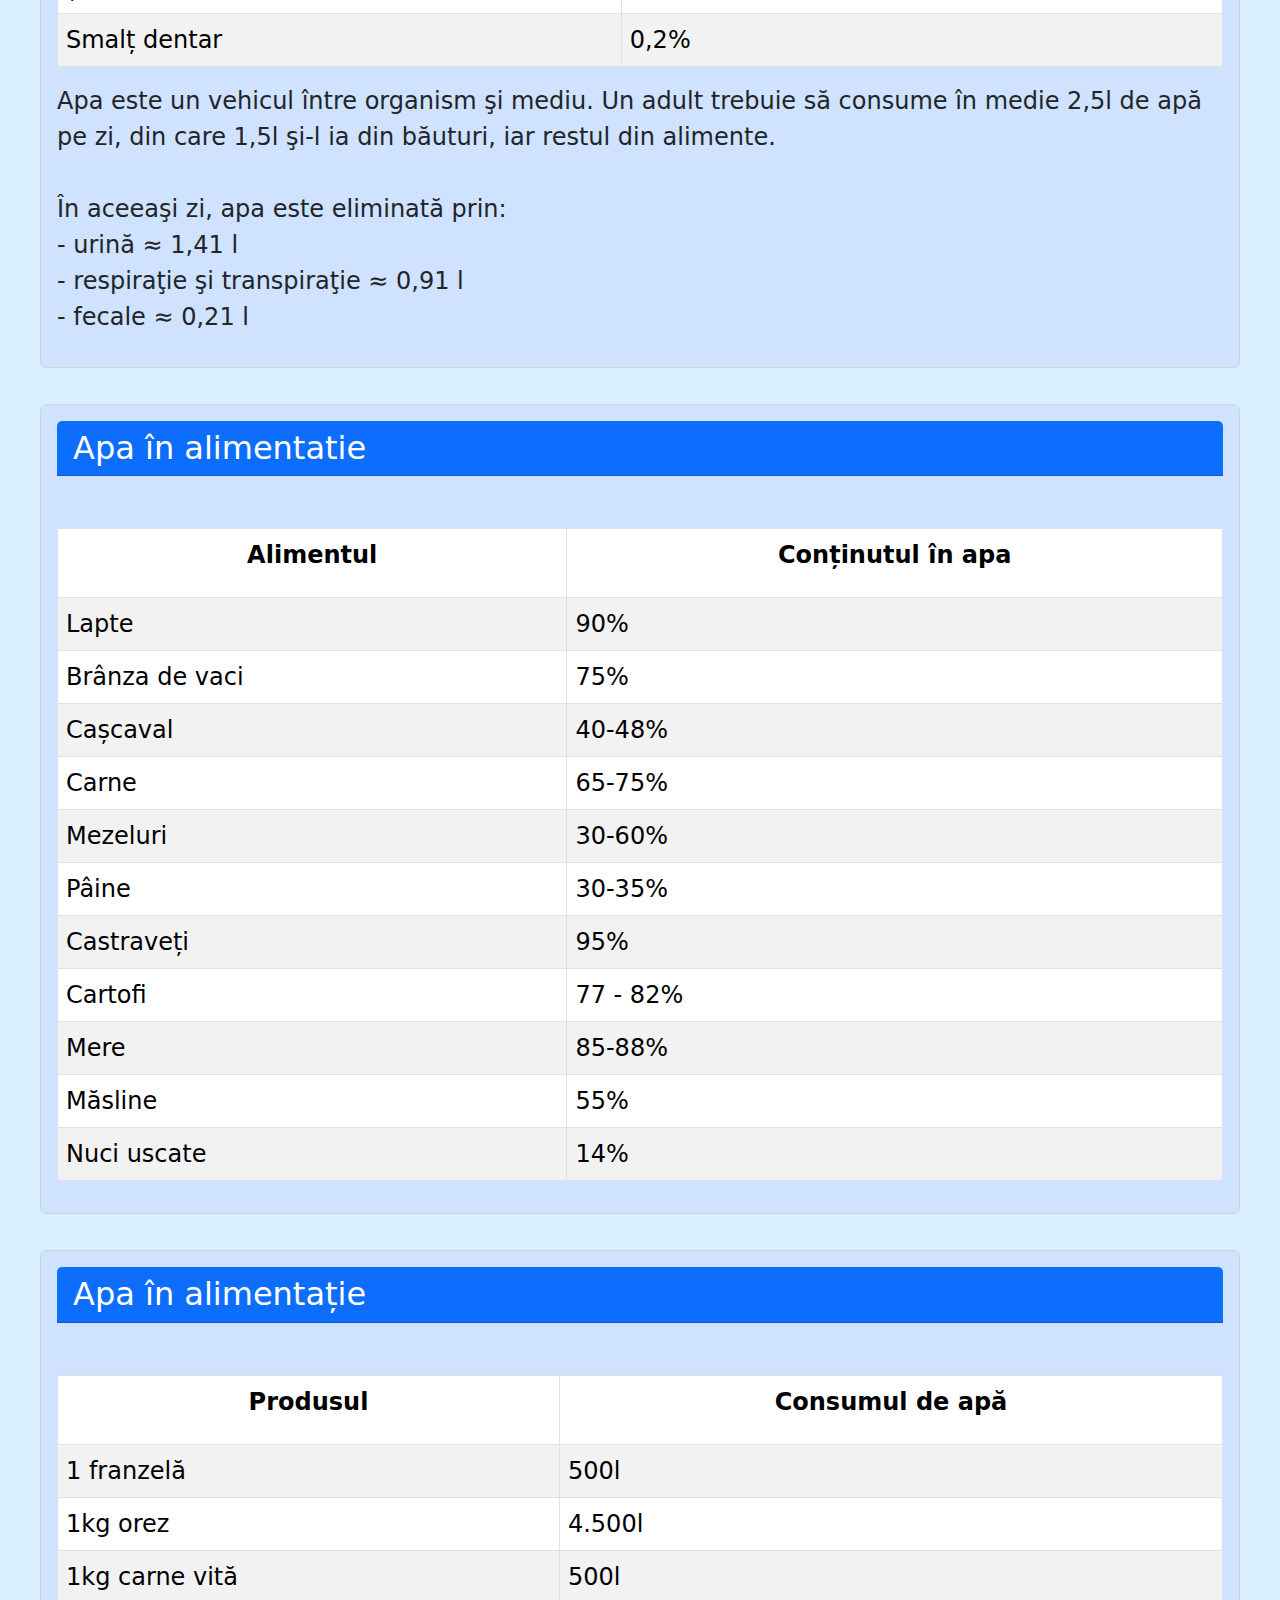
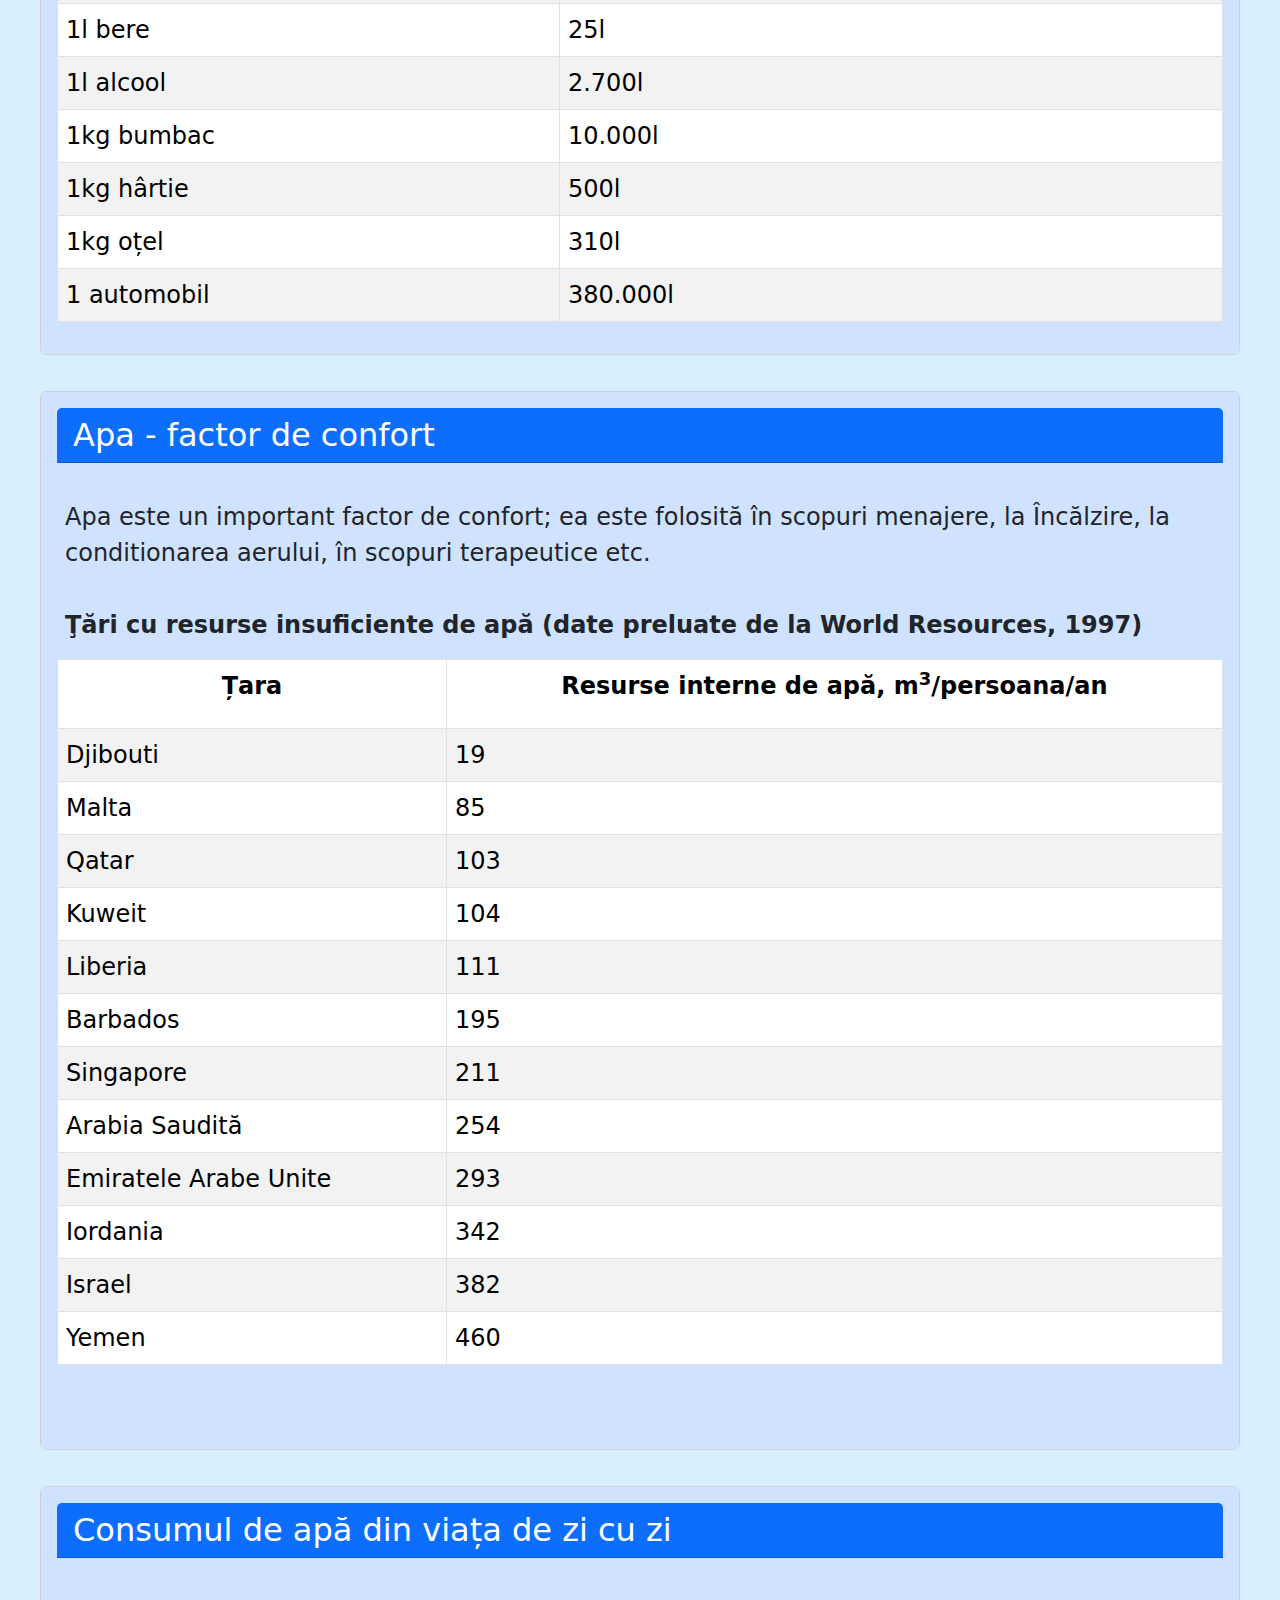
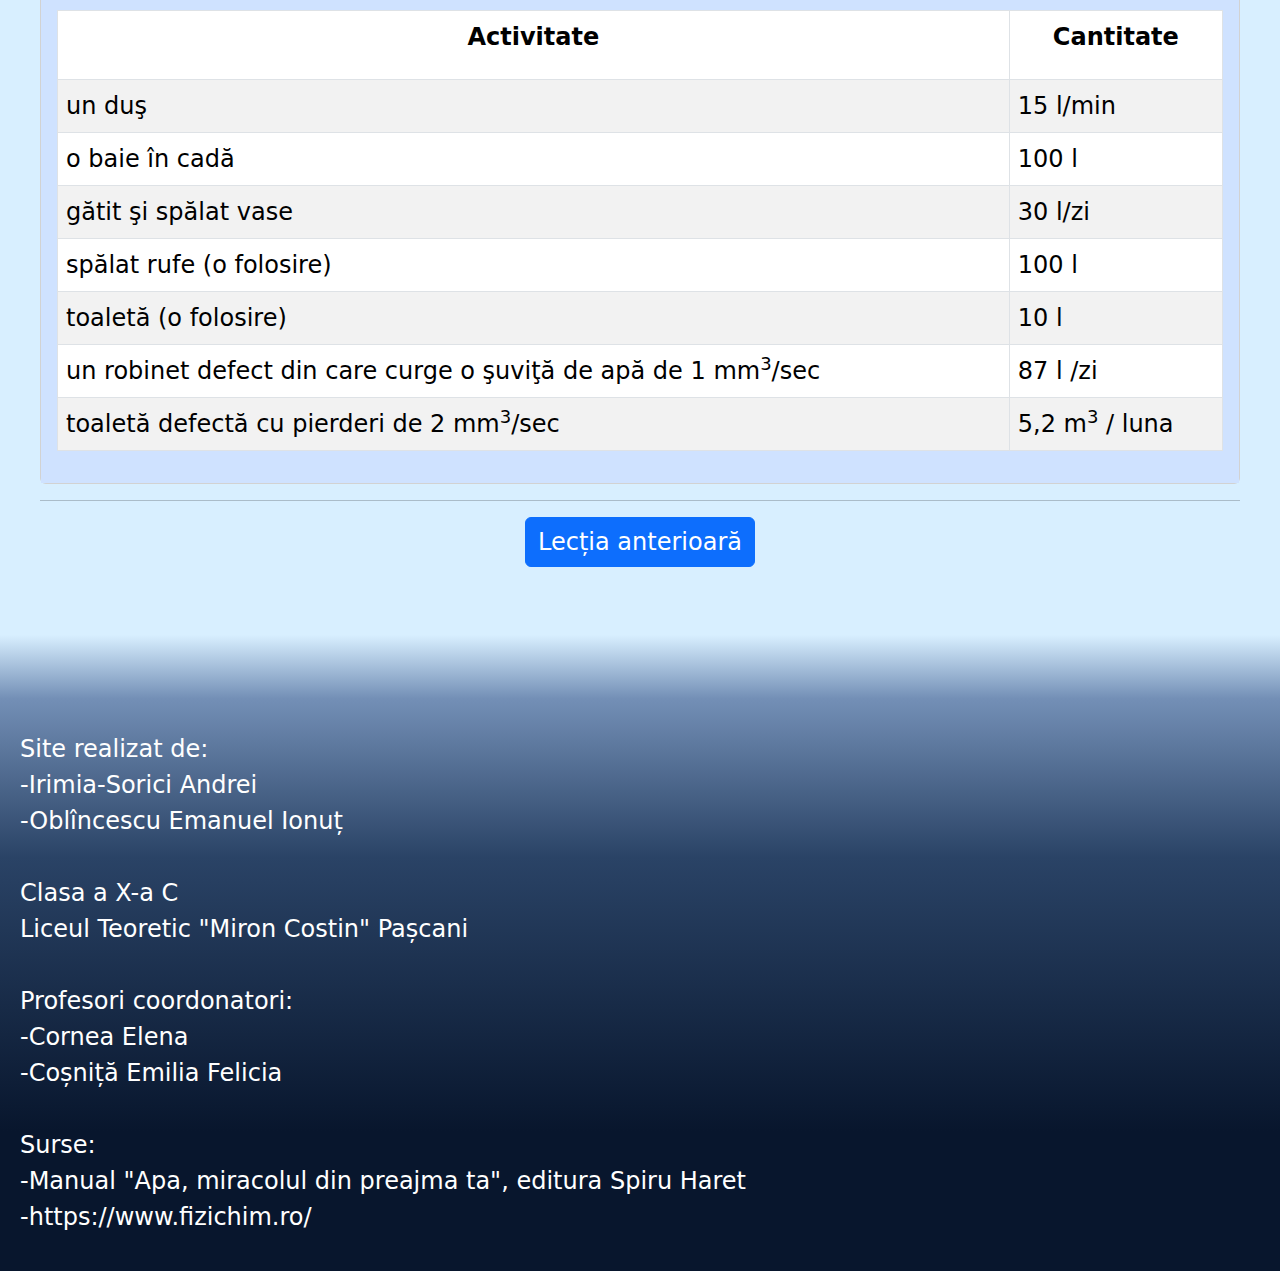
<file: lectie5.html>
<!DOCTYPE html>
<html lang="en">
<head>
    <meta charset="UTF-8">
    <meta name="viewport" content="width=device-width, initial-scale=1.0">
    <!--Bootstrap files-->
    <link href="https://cdn.jsdelivr.net/npm/bootstrap@5.3.2/dist/css/bootstrap.min.css" rel="stylesheet">
    <script defer src="https://cdn.jsdelivr.net/npm/bootstrap@5.3.2/dist/js/bootstrap.bundle.min.js"></script>

    <!--Our files-->
    <link ref="stylesheet" href="style.css">
    <title>Apa-Poluare</title>
    <link rel="icon" type="image/x-icon" href="/imagini/favicon.png">
</head>
<!--Pentru a schimba fortat coloarea de fundal-->
<style type="text/css">
    body {background: #d8efff !important; padding-top: 40px;}
</style>
<body>
    <!--Bara de navigare-->
    <nav class="navbar navbar-expand-lg bg-gradient navbar-light fixed-top" style="background-color: #91A8D0;">
        <div class="container-fluid">
            <div class="navbar-brand">
                <font size = 5>
                    Apa
                </font>
            </div>
            <!--Butonul care face meniul sa apara daca ecranul este prea mic-->
            <button class="navbar-toggler" type="button" data-bs-toggle="collapse" data-bs-target="#navbarSupportedContent" aria-expanded="false" aria-label="Toggle navigation">
                <span class="navbar-toggler-icon"></span>
            </button>
            <div class="collapse navbar-collapse" id="navbarSupportedContent">
                <ul class="navbar-nav me-auto mb-2 mb-lg-0">
                    <li class="nav-item">
                        <a class="nav-link" aria-current="page" href="index.html">Acasă</a>
                    </li>
                    <li class="nav-item dropdown">
                        <a class="nav-link dropdown-toggle" href="index.html" role="button" data-bs-toggle="dropdown" aria-expanded="false">
                            Lecții
                        </a>
                        <ul class="dropdown-menu">
                            <li><a class="dropdown-item" href="lectie1.html"><font size = 4>Introducere</font></a></li>
                            <li><a class="dropdown-item" href="lectie2.html"><font size = 4>Proprietăți fizice ale apei</font></a></li>
                            <li><a class="dropdown-item" href="lectie3.html"><font size = 4>Reacția apei cu alte substanţe</font></a></li>
                            <li><a class="dropdown-item" href="lectie4.html"><font size = 4>Poluarea apei</font></a></li>
                            <li><a class="dropdown-item" href="lectie5.html"><font size = 4>Apa în lumea vie</font></a></li>
                            <li><hr class="dropdown-divider"></li>
                            <li><a class="dropdown-item" href="joc.html"><font size = 4>Joc</font></a></li>
                        </ul>
                    </li>
                </ul>
            </div>
        </div>
      </nav>
    <h1 class="px-4 pt-5" id="poluare"><font size = 8>Lecția 5 - Apa în lumea vie</font></h1>
    <!--poluare-->
    <div class="my-5 px-4 mx-3">
        <p>
            <font size = 5>
                <div class="card">
                    <div class="card-body" style="background-color: #cfe2ff;">
                        <h2 class="card-header text-white" style="background-color: #0d6efd;">Apa în lumea vie</h2><br>
                        <p class="card-text mx-2">
                            Apa reprezintă în medie 70-90% din masa materiei vii. Este fluidul in care au loc toate schimburile dintre organism şi mediul înconjurător.<br><br>

                De altfel, teoriile cele mai larg acceptate privitoare la apariția vieții pe Pământ afirmă că viața a apărut mai întâi în ape.<br><br>

                Primele forme de viaţă aveau o structură simplă, dar, cu timpul, dezvoltarea unor mecanisme de adaptare şi de reglare funcțională, a facut posibilă apariția unor structuri tot mai complicate şi mai diversificate. Aparitia vietii pe Terra a fost posibila în mediu acvatic, in absența oxigenului.<br><br>
                        </p>
                        </div>
                        </div>
                        <br>
                
                <div class="card">
                    <div class="card-body" style="background-color: #cfe2ff;">
                        <h2 class="card-header text-white" style="background-color: #0d6efd;">Rolul apei în viața plantelor</h2><br>
                        <p class="card-text mx-2">
                

                Plantele au un conţinut mare de apă, variabil însă cu specia de plantă, cu vârsta, cu organul sau chiar cu ţesutul.

                <table class="table table-striped table-bordered">
                    <thead>
                        <tr>
                            <th rowspan="2"><p align="center"><font size = 5>Specia</font></p></th>
                            <th colspan="2"><p align="center"><font size = 5>Conținutul în apă</font></p></th>
                            
                        </tr>

                    </thead>
                    <tbody>
                        <tr>
                            <td><font size = 5>Alge</font></td>
                            <td><font size = 5>94-98%</font></td>
                        </tr>
                        <tr>
                            <td><font size = 5>Castravete</font></td>
                            <td><font size = 5>95%</font></td>
                        </tr>
                        <tr>
                            <td><font size = 5>Pepene verde</font></td>
                            <td><font size = 5>95%</font></td>
                        </tr>
                        <tr>
                            <td><font size = 5>Cactuși, aloe</font></td>
                            <td><font size = 5>80-94%</font></td>
                        </tr>
                        <tr>
                            <td><font size = 5>Salată</font></td>
                            <td><font size = 5>93%</font></td>
                        </tr>
                        <tr>
                            <td><font size = 5>Tomate</font></td>
                            <td><font size = 5>90%</font></td>
                        </tr>
                        <tr>
                            <td><font size = 5>Varză</font></td>
                            <td><font size = 5>90%</font></td>
                        </tr>
                        <tr>
                            <td><font size = 5>Morcovi</font></td>
                            <td><font size = 5>89%</font></td>
                        </tr>
                        <tr>
                            <td><font size = 5>Cartofi</font></td>
                            <td><font size = 5>77-82%</font></td>
                        </tr>
                    </tbody>
                </table>
                <br><br>
                <table class="table table-striped table-bordered">
                    <thead>
                        <tr>
                            <th rowspan="2"><p align="center"><font size = 5>Organul Plantei</font></p></th>
                            <th colspan="2"><p align="center"><font size = 5>Conținutul în apă</font></p></th>
                            
                        </tr>

                    </thead>
                    <tbody>
                        <tr>
                            <td><font size = 5>Fructe suculente</font></td>
                            <td><font size = 5>85-95%</font></td>
                        </tr>
                        <tr>
                            <td><font size = 5>Frunze</font></td>
                            <td><font size = 5>80-90%</font></td>
                        </tr>
                        <tr>
                            <td><font size = 5>Rădăcini, tuberculi</font></td>
                            <td><font size = 5>80-85%</font></td>
                        </tr>
                        <tr>
                            <td><font size = 5>Semințe uscate</font></td>
                            <td><font size = 5>7-14%</font></td>
                        </tr>
                        
                    </tbody>
                </table>

                Cantitatea de apă absorbită de plantă este cu mult mai mare decât cea necesară pentru reacţiile chimice la care participă. În condițiile unui aport permanent de apă, unele plante pot folosi doar 1-5% din apa absorbită.<br><br>
                Circulaţia apei în plante se termină în celulele foliare, de unde ea este eliminată în atmosferă sub formă de vapori. O cantitate foarte mică din apa absorbită de plantă este reţinută de plantă, restul fiind eliminată prin transpiraţie.
            </p>
        </div>
    </div>
    <br>
    <div class="card">
        <div class="card-body" style="background-color: #cfe2ff;">
            <h2 class="card-header text-white" style="background-color: #0d6efd;">Apa în organismul animal</h2><br>
            <p class="card-text mx-2">
                Şi în corpul animalelor apa se găseşte în procent însemnat. Acesta variază de la o specie la alta, iar în cazul aceleiaşi specii, de la organ la organ. În melc, apa reprezintă 84%, în peşti, 80%, iar galinaceele conţin 65% apă. Meduzele conţin 98% apă.<br><br>
                În funcţie de vârstă, conţinutul de apă din om variază. În nou-născut, apa reprezintă 75%, în adult, 65%. Un om în vârstă de 70 de ani are un conţinut de ≈55% apă.<br><br>

                <b>Apa este neuniform distribuită în corpul omului:</b>

                <table class="table table-striped table-bordered">
                    <thead>
                        <tr>
                            <th rowspan="2"><p align="center"><font size = 5>Organul</font></p></th>
                            <th colspan="2"><p align="center"><font size = 5>Conținutul în apă</font></p></th>
                            
                        </tr>

                    </thead>
                    <tbody>
                        <tr>
                            <td><font size = 5>Suc gastric</font></td>
                            <td><font size = 5>99,5%</font></td>
                        </tr>
                        <tr>
                            <td><font size = 5>Saliva</font></td>
                            <td><font size = 5>99%</font></td>
                        </tr>
                        <tr>
                            <td><font size = 5>Creier</font></td>
                            <td><font size = 5>90%</font></td>
                        </tr>
                        <tr>
                            <td><font size = 5>Sânge</font></td>
                            <td><font size = 5>70%</font></td>
                        </tr>
                        <tr>
                            <td><font size = 5>Mușchi, ficat</font></td>
                            <td><font size = 5>75-79%</font></td>
                        </tr>
                        <tr>
                            <td><font size = 5>Hematii</font></td>
                            <td><font size = 5>65%</font></td>
                        </tr>
                        <tr>
                            <td><font size = 5>Cartilagii</font></td>
                            <td><font size = 5>55%</font></td>
                        </tr>
                        <tr>
                            <td><font size = 5>Țesut celular</font></td>
                            <td><font size = 5>45-50%</font></td>
                        </tr>
                        <tr>
                            <td><font size = 5>Țesut extracelular</font></td>
                            <td><font size = 5>20%</font></td>
                        </tr>
                        <tr>
                            <td><font size = 5>Țesut adipos</font></td>
                            <td><font size = 5>15-25%</font></td>
                        </tr>
                        <tr>
                            <td><font size = 5>Smalț dentar</font></td>
                            <td><font size = 5>0,2%</font></td>
                        </tr>
                        
                    </tbody>
                </table>

                Apa este un vehicul între organism şi mediu. Un adult trebuie să consume în medie 2,5l de apă pe zi, din care 1,5l şi-l ia din băuturi, iar restul din alimente.<br><br>
                În aceeaşi zi, apa este eliminată prin:<br>
                - urină ≈ 1,41 l<br>
                - respiraţie şi transpiraţie ≈ 0,91 l<br>
                - fecale ≈ 0,21 l<br>
            </p>
        </div>
    </div>
    <br>
        <div class="card">
            <div class="card-body" style="background-color: #cfe2ff;">
                <h2 class="card-header text-white" style="background-color: #0d6efd;">Apa în alimentatie</h2><br>
                <p class="card-text mx-2">
                    <table class="table table-striped table-bordered">
                        <thead>
                            <tr>
                                <th rowspan="2"><p align="center"><font size = 5>Alimentul</font></p></th>
                                <th colspan="2"><p align="center"><font size = 5>Conținutul în apa</font></p></th>
                                
                            </tr>
    
                        </thead>
                        <tbody>
                            <tr>
                                <td><font size = 5>Lapte</font></td>
                                <td><font size = 5>90%</font></td>
                            </tr>
                            <tr>
                                <td><font size = 5>Brânza de vaci</font></td>
                                <td><font size = 5>75%</font></td>
                            </tr>
                            <tr>
                                <td><font size = 5>Cașcaval</font></td>
                                <td><font size = 5>40-48%</font></td>
                            </tr>
                            <tr>
                                <td><font size = 5>Carne</font></td>
                                <td><font size = 5>65-75%</font></td>
                            </tr>
                            <tr>
                                <td><font size = 5>Mezeluri</font></td>
                                <td><font size = 5>30-60%</font></td>
                            </tr>
                            <tr>
                                <td><font size = 5>Pâine</font></td>
                                <td><font size = 5>30-35%</font></td>
                            </tr>
                            <tr>
                                <td><font size = 5>Castraveți</font></td>
                                <td><font size = 5>95%</font></td>
                            </tr>
                            <tr>
                                <td><font size = 5>Cartofi</font></td>
                                <td><font size = 5>77 - 82%</font></td>
                            </tr>
                            <tr>
                                <td><font size = 5>Mere</font></td>
                                <td><font size = 5>85-88%</font></td>
                            </tr>
                            <tr>
                                <td><font size = 5>Măsline</font></td>
                                <td><font size = 5>55%</font></td>
                            </tr>
                            <tr>
                                <td><font size = 5>Nuci uscate</font></td>
                                <td><font size = 5>14%</font></td>
                            </tr>
                        </tbody>
                    </table>
                </p>
            </div>
        </div>
        <br>
                    <div class="card">
                        <div class="card-body" style="background-color: #cfe2ff;">
                            <h2 class="card-header text-white" style="background-color: #0d6efd;">Apa în alimentație</h2><br>
                            <p class="card-text mx-2">
                                <table class="table table-striped table-bordered">
                                    <thead>
                                        <tr>
                                            <th rowspan="2"><p align="center"><font size = 5>Produsul</font></p></th>
                                            <th colspan="2"><p align="center"><font size = 5>Consumul de apă</font></p></th>
                                        </tr>
                
                                    </thead>
                                    <tbody>
                                        <tr>
                                            <td><font size = 5>1 franzelă</font></td>
                                            <td><font size = 5>500l</font></td>
                                        </tr>
                                        <tr>
                                            <td><font size = 5>1kg orez</font></td>
                                            <td><font size = 5>4.500l</font></td>
                                        </tr>
                                        <tr>
                                            <td><font size = 5>1kg carne vită</font></td>
                                            <td><font size = 5>500l</font></td>
                                        </tr>
                                        <tr>
                                            <td><font size = 5>1l bere</font></td>
                                            <td><font size = 5>25l</font></td>
                                        </tr>
                                        <tr>
                                            <td><font size = 5>1l alcool</font></td>
                                            <td><font size = 5>2.700l</font></td>
                                        </tr>
                                        <tr>
                                            <td><font size = 5>1kg bumbac</font></td>
                                            <td><font size = 5>10.000l</font></td>
                                        </tr>
                                        <tr>
                                            <td><font size = 5>1kg hârtie</font></td>
                                            <td><font size = 5>500l</font></td>
                                        </tr>
                                        <tr>
                                            <td><font size = 5>1kg oțel</font></td>
                                            <td><font size = 5>310l</font></td>
                                        </tr>
                                        <tr>
                                            <td><font size = 5>1 automobil</font></td>
                                            <td><font size = 5>380.000l</font></td>
                                        </tr>
                                    </tbody>
                                </table>
                    </p>
                </div>
            </div>
            <br>
            <div class="card">
                <div class="card-body" style="background-color: #cfe2ff;">
                    <h2 class="card-header text-white" style="background-color: #0d6efd;">Apa - factor de confort</h2><br>
                    <p class="card-text mx-2">
                        Apa este un important factor de confort; ea este folosită în scopuri menajere, la Încălzire, la conditionarea aerului, în scopuri terapeutice etc.<br><br>
                        <b>Ţări cu resurse insuficiente de apă (date preluate de la World Resources, 1997)</b>

                        <table class="table table-striped table-bordered">
                            <thead>
                                <tr>
                                    <th rowspan="2"><p align="center"><font size = 5>Țara</font></p></th>
                                    <th colspan="2"><p align="center"><font size = 5>Resurse interne de apă, m<sup>3</sup>/persoana/an</font></p></th>
                                </tr>
        
                            </thead>
                            <tbody>
                                <tr>
                                    <td><font size = 5>Djibouti</font></td>
                                    <td><font size = 5>19</font></td>
                                </tr>
                                <tr>
                                    <td><font size = 5>Malta</font></td>
                                    <td><font size = 5>85</font></td>
                                </tr>
                                <tr>
                                    <td><font size = 5>Qatar</font></td>
                                    <td><font size = 5>103</font></td>
                                </tr>
                                <tr>
                                    <td><font size = 5>Kuweit</font></td>
                                    <td><font size = 5>104</font></td>
                                </tr>
                                <tr>
                                    <td><font size = 5>Liberia</font></td>
                                    <td><font size = 5>111</font></td>
                                </tr>
                                <tr>
                                    <td><font size = 5>Barbados</font></td>
                                    <td><font size = 5>195</font></td>
                                </tr>
                                <tr>
                                    <td><font size = 5>Singapore</font></td>
                                    <td><font size = 5>211</font></td>
                                </tr>
                                <tr>
                                    <td><font size = 5>Arabia Saudită</font></td>
                                    <td><font size = 5>254</font></td>
                                </tr>
                                <tr>
                                    <td><font size = 5>Emiratele Arabe Unite</font></td>
                                    <td><font size = 5>293</font></td>
                                </tr>
                                <tr>
                                    <td><font size = 5>Iordania</font></td>
                                    <td><font size = 5>342</font></td>
                                </tr>
                                <tr>
                                    <td><font size = 5>Israel</font></td>
                                    <td><font size = 5>382</font></td>
                                </tr>
                                <tr>
                                    <td><font size = 5>Yemen</font></td>
                                    <td><font size = 5>460</font></td>
                                </tr>
                            </tbody>
                        </table>
                        <br>
                        
                    </p>
                </div>
            </div>
            <br>
            <div class="card">
                <div class="card-body" style="background-color: #cfe2ff;">
                    <h2 class="card-header text-white" style="background-color: #0d6efd;">Consumul de apă din viața de zi cu zi</h2><br>
                    <p class="card-text mx-2">
                        <table class="table table-striped table-bordered">
                            <thead>
                                <tr>
                                    <th rowspan="2"><p align="center"><font size = 5>Activitate</font></p></th>
                                    <th colspan="2"><p align="center"><font size = 5>Cantitate</font></p></th>
                                </tr>
        
                            </thead>
                            <tbody>
                                <tr>
                                    <td><font size = 5>un duş</font></td>
                                    <td><font size = 5>15 l/min</font></td>
                                </tr>
                                <tr>
                                    <td><font size = 5>o baie în cadă</font></td>
                                    <td><font size = 5>100 l</font></td>
                                </tr>
                                <tr>
                                    <td><font size = 5>gătit şi spălat vase</font></td>
                                    <td><font size = 5>30 l/zi</font></td>
                                </tr>
                                <tr>
                                    <td><font size = 5>spălat rufe (o folosire)</font></td>
                                    <td><font size = 5>100 l</font></td>
                                </tr>
                                <tr>
                                    <td><font size = 5>toaletă (o folosire)</font></td>
                                    <td><font size = 5>10 l</font></td>
                                </tr>
                                <tr>
                                    <td><font size = 5>un robinet defect din care curge o şuviţă de apă de 1 mm<sup>3</sup>/sec</font></td>
                                    <td><font size = 5>87 l /zi</font></td>
                                </tr>
                                <tr>
                                    <td><font size = 5>toaletă defectă cu pierderi de 2 mm<sup>3</sup>/sec</font></td>
                                    <td><font size = 5>5,2 m<sup>3</sup> / luna</font></td>
                                </tr>
                            </tbody>
                        </table>
                    </p>
                </div>
            </div>
        </font>
    </p>
        
        <hr>
        <p align="center">
            <a class="btn btn-primary" href="lectie4.html" role="button"><font size = 5>Lecția anterioară</font></a>
        </p>
    </div>
</body>
<footer>
    <div  style="background: rgb(216,239,255);
    background: linear-gradient(180deg, rgba(216,239,255,1) 0%, rgba(115,143,182,1) 10%, rgba(42,67,102,1) 35%, rgba(8,22,45,1) 78%); color:white; translate: 0px 20px;">
    
    <br><br><br><br>
    <p style = "padding-left: 20px;"><font size = 5>Site realizat de:<br>
        -Irimia-Sorici Andrei<br>
        -Oblîncescu Emanuel Ionuț<br>
        <br>
        Clasa a X-a C<br>
        Liceul Teoretic "Miron Costin" Pașcani<br>
        <br>
        Profesori coordonatori:<br>
        -Cornea Elena<br>
        -Coșniță Emilia Felicia<br>
        <br>
        Surse:<br>
        -Manual "Apa, miracolul din preajma ta", editura Spiru Haret<br>
        -<a href="https://www.fizichim.ro/" style="text-decoration: none;"><font color="white">https://www.fizichim.ro/</font></a><br><br>
    </font>
    </p></div>
</footer>
</html>
</file>
<file: style.css>
@import url("https://fonts.googleapis.com/css2?family=Open+Sans:wght@400;500;600;700&display=swap");
* {
    margin: 0;
    padding: 0;
    box-sizing: border-box;
    font-family: "Open Sans", sans-serif;
}
body {
    display: flex;
    padding: 0 10px;
    align-items: center;
    justify-content: center;
    min-height: 100vh;
    background: #5E63BA;
}
.center-elements {
    display: flex;
    justify-content: center;
    align-items: center;
  }
.parallax {
    /* The image used */
    background-image: url('imagini/fundal.jpg');
  
    /* Full height */
    height: 100%; 
  
    /* Create the parallax scrolling effect */
    background-attachment: fixed;
    background-position: center;
    background-repeat: no-repeat;
    background-size: cover;
  }
.tab
{
    tab-size: 4;
}

#bodyStyle
{
    background: #d8efff !important; 
    padding-top: 40px;
}
.container {
    display: flex;
    width: 850px;
    gap: 70px;
    padding: 60px 40px;
    background: #fff;
    border-radius: 10px;
    align-items: flex-end;
    justify-content: space-between;
    box-shadow: 0 10px 20px rgba(0,0,0,0.1);
}
.guess-box img {
    user-select: none;
    display: block;
    margin-left: auto;
  margin-right: auto;
    max-width: 270px;
}
.guess-box h1 {
    font-size: 1.45rem;
    text-align: center;
    margin-top: 20px;
    text-transform: uppercase;
}
.game-box .word-display {
    gap: 5px;
    list-style: none;
    display: flex;
    flex-wrap: wrap;
    justify-content: center;
    align-items: center;
}
.word-display .letter {
    width: 28px;
    font-size: 2rem;
    text-align: center;
    font-weight: 600;
    margin-bottom: 40px;
    text-transform: uppercase;
    border-bottom: 3px solid #000;
}
.word-display .letter.guessed {
    margin: -40px 0 35px;
    border-color: transparent;
}
.game-box h4 {
    text-align: center;
    font-size: 1.8rem;
    font-weight: 500;
    margin-bottom: 15px;
}
.game-box h4 b {
    font-weight: 600;
}
.game-box font{
    font-size: 2 rem;
    font-weight: bold;
}
.game-box .guesses-text b {
    color: #ff0000;
}
.game-box .keyboard {
    display: flex;
    gap: 5px;
    flex-wrap: wrap;
    margin-top: 40px;
    justify-content: center;
}
:where(.game-modal, .keyboard) button {
    color: #fff;
    border: none;
    outline: none;
    cursor: pointer;
    font-size: 1rem;
    font-weight: 600;
    border-radius: 4px;
    text-transform: uppercase;
    background: hsl(332, 58%, 39%);;
}
.keyboard button {
    padding: 7px;
    width: calc(100% / 9 - 5px);
}
.keyboard button[disabled] {
    pointer-events: none;
    opacity: 0.6;
}
:where(.game-modal, .keyboard) button:hover {
    background: #620b74;
}
.game-modal {
    position: fixed;
    top: 0;
    left: 0;
    width: 100%;
    height: 100%;
    opacity: 0;
    pointer-events: none;
    background: rgba(0,0,0,0.6);
    display: flex;
    align-items: center;
    justify-content: center;
    z-index: 9999;
    padding: 0 10px;
    transition: opacity 0.4s ease;
}
.game-modal.show {
    opacity: 1;
    pointer-events: auto;
    transition: opacity 0.4s 0.4s ease;
}
.game-modal .content {
    padding: 30px;
    max-width: 420px;
    width: 100%;
    border-radius: 10px;
    background: #fff;
    text-align: center;
    box-shadow: 0 10px 20px rgba(0,0,0,0.1);
}
.game-modal img {
    max-width: 130px;
    margin-bottom: 20px;
}
.game-modal img[src="images/victory.gif"] {
    margin-left: -10px;
}
.game-modal h4 {
    font-size: 3.5rem;
}
.game-modal p {
    font-size: 1.8rem;
    margin: 15px 0 30px;
    font-weight: 500;
}
.game-modal p b {
    color: #5E63BA;
    font-weight: 600;
}
.game-modal button {
    padding: 12px 23px;
}
@media (max-width: 782px) {
    .container {
        flex-direction: column;
        padding: 30px 15px;
        align-items: center;
    }
    .guesss-box img {
        max-width: 200px;
    }
    .guess-box h1 {
        display: none;
    }
    .game-box h4 {
        font-size: 1rem;
    }
    .game-box font{
        font-size: 1.1rem;
        font-weight: bold;
    }
    .word-display .letter {
        margin-bottom: 35px;
        font-size: 1.7rem;
    }
    .word-display .letter.guessed {
        margin: -35px 0 25px;
    }
    .game-modal img {
        max-width: 120px;
    }
    .game-modal h4 {
        font-size: 1.45rem;
    }
    .game-modal p {
        font-size: 1.1rem;
    }
    .game-modal button {
        padding: 10px 18px;
    }
    
    }
</file>
